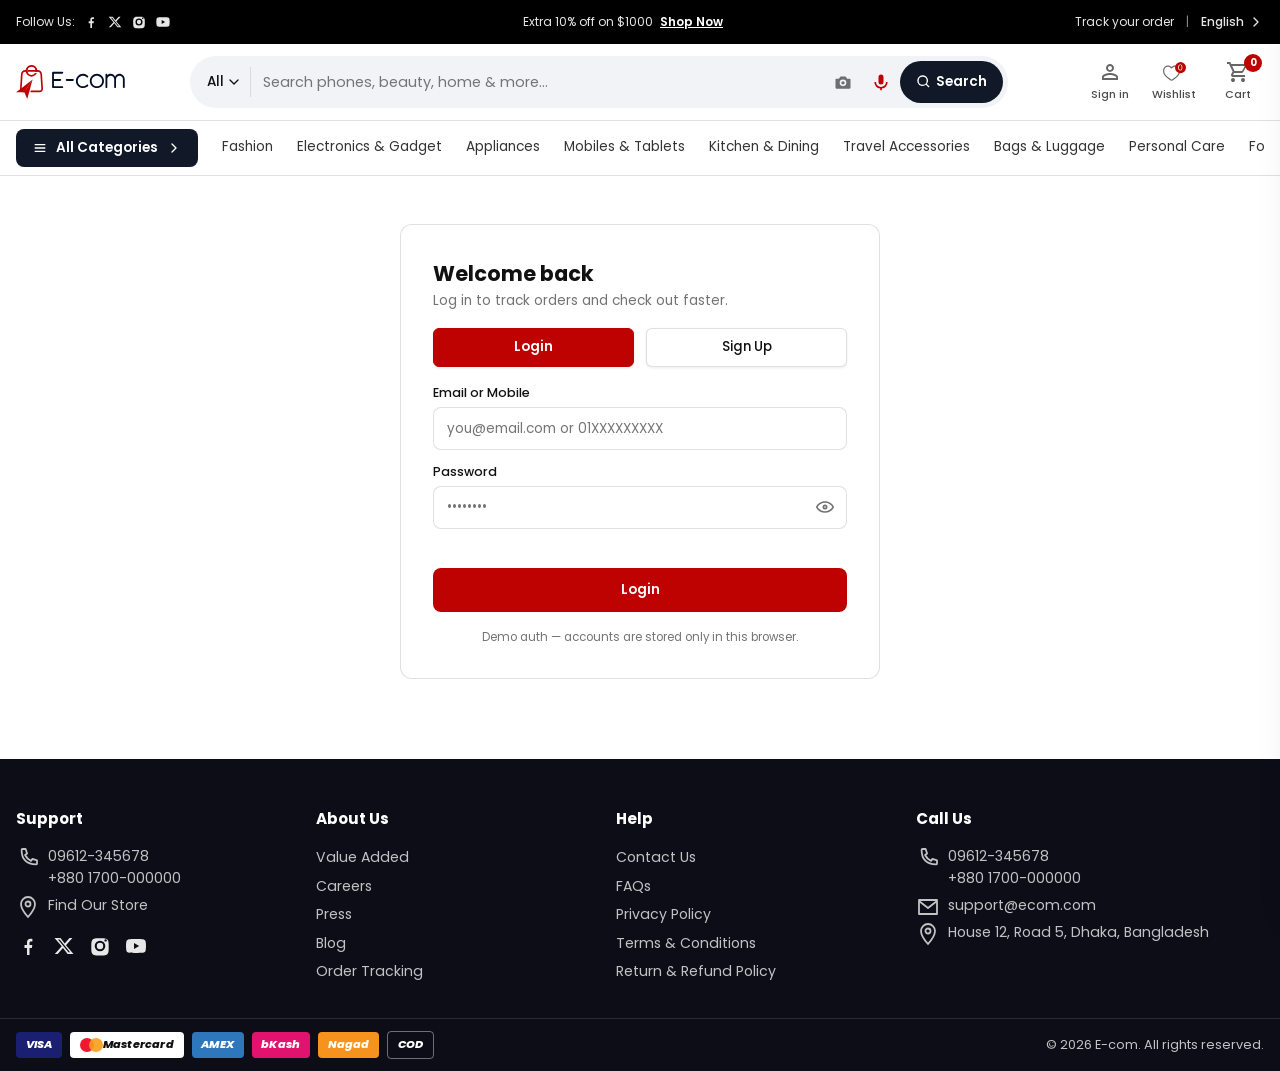
<file: auth.html>
<!DOCTYPE html>
<html lang="en">
<head>
  <meta charset="UTF-8" />
  <meta name="viewport" content="width=device-width, initial-scale=1.0" />
  <title>E-com — Login / Sign Up</title>
  <link rel="preconnect" href="https://fonts.googleapis.com" />
  <link rel="preconnect" href="https://fonts.gstatic.com" crossorigin />
  <link href="https://fonts.googleapis.com/css2?family=Poppins:wght@400;500;600;700;800&display=swap" rel="stylesheet" />
  <link rel="stylesheet" href="styles.css" />
  <script src="store.js"></script>
</head>
<body>

  <!-- ══ Top utility bar ══ -->
  <div class="topbar">
    <div class="container topbar__inner">
      <div class="topbar__social">
        <span>Follow Us:</span>
        <a href="#" aria-label="Facebook" class="icon icon-16"><svg viewBox="0 0 24 24"><path d="M13.5 21v-7h2.4l.4-3h-2.8V9.1c0-.9.3-1.5 1.6-1.5h1.3V4.9c-.3 0-1.1-.1-2-.1-2 0-3.4 1.2-3.4 3.5V11H8.5v3H11v7h2.5z"/></svg></a>
        <a href="#" aria-label="X" class="icon icon-16"><svg viewBox="0 0 24 24"><path d="M17.5 4h2.9l-6.4 7.3L21.5 20h-5.9l-4.6-6-5.3 6H2.8l6.9-7.8L2.5 4h6l4.2 5.5L17.5 4zm-1 14.3h1.6L7.7 5.5H6L16.5 18.3z"/></svg></a>
        <a href="#" aria-label="Instagram" class="icon icon-16"><svg viewBox="0 0 24 24"><path d="M12 8.8A3.2 3.2 0 1 0 12 15.2 3.2 3.2 0 0 0 12 8.8zm0-2.1a5.3 5.3 0 1 1 0 10.6 5.3 5.3 0 0 1 0-10.6zm6.8-.3a1.2 1.2 0 1 1-2.4 0 1.2 1.2 0 0 1 2.4 0zM12 4.2c-2.5 0-2.8 0-3.8.1-1 .1-1.6.2-2.1.4-.6.2-1 .5-1.4.9-.4.4-.7.8-.9 1.4-.2.5-.3 1.1-.4 2.1-.1 1-.1 1.3-.1 3.8s0 2.8.1 3.8c.1 1 .2 1.6.4 2.1.2.6.5 1 .9 1.4.4.4.8.7 1.4.9.5.2 1.1.3 2.1.4 1 .1 1.3.1 3.8.1s2.8 0 3.8-.1c1-.1 1.6-.2 2.1-.4.6-.2 1-.5 1.4-.9.4-.4.7-.8.9-1.4.2-.5.3-1.1.4-2.1.1-1 .1-1.3.1-3.8s0-2.8-.1-3.8c-.1-1-.2-1.6-.4-2.1-.2-.6-.5-1-.9-1.4-.4-.4-.8-.7-1.4-.9-.5-.2-1.1-.3-2.1-.4-1-.1-1.3-.1-3.8-.1z"/></svg></a>
        <a href="#" aria-label="YouTube" class="icon icon-16"><svg viewBox="0 0 24 24"><path d="M21.6 7.2a2.5 2.5 0 0 0-1.8-1.8C18.2 5 12 5 12 5s-6.2 0-7.8.4A2.5 2.5 0 0 0 2.4 7.2 26 26 0 0 0 2 12a26 26 0 0 0 .4 4.8 2.5 2.5 0 0 0 1.8 1.8c1.6.4 7.8.4 7.8.4s6.2 0 7.8-.4a2.5 2.5 0 0 0 1.8-1.8A26 26 0 0 0 22 12a26 26 0 0 0-.4-4.8zM10 15V9l5.2 3L10 15z"/></svg></a>
      </div>
      <p class="topbar__promo">Extra 10% off on $1000 <a href="#">Shop Now</a></p>
      <div class="topbar__links">
        <a href="#">Track your order</a>
        <span class="divider">|</span>
        <button class="lang">English <span class="icon icon-16"><svg viewBox="0 0 24 24"><path d="M9 6l6 6-6 6" fill="none" stroke="currentColor" stroke-width="2" stroke-linecap="round" stroke-linejoin="round"/></svg></span></button>
      </div>
    </div>
  </div>

  <!-- ══ Main header ══ -->
  <header class="header">
    <div class="container header__inner">
      <a class="logo" href="index.html">
        <img src="Assets/Icon/E com Logo.svg" alt="E-com logo" width="163" height="50" />
      </a>
      <div class="header__actions">
        <div class="searchwrap">
          <form class="search" role="search" id="searchForm">
            <div class="search__cat">
              <button type="button" id="searchCatBtn" aria-expanded="false" aria-haspopup="listbox">
                <span id="searchCatLabel">All</span>
                <span class="icon icon-16"><svg viewBox="0 0 24 24"><path d="M6 9l6 6 6-6" fill="none" stroke="currentColor" stroke-width="2" stroke-linecap="round" stroke-linejoin="round"/></svg></span>
              </button>
              <ul class="search__menu" id="searchCatMenu" role="listbox" hidden>
                <li><button type="button" class="active" data-value="all" role="option">All</button></li>
                <li><button type="button" data-value="mobiles" role="option">Mobiles &amp; Tab</button></li>
                <li><button type="button" data-value="electronics" role="option">Electronics</button></li>
                <li><button type="button" data-value="womens" role="option">Women's Fashion</button></li>
                <li><button type="button" data-value="mens" role="option">Men's Fashion</button></li>
                <li><button type="button" data-value="beauty" role="option">Beauty</button></li>
                <li><button type="button" data-value="home" role="option">Home &amp; Living</button></li>
                <li><button type="button" data-value="appliances" role="option">Appliances</button></li>
                <li><button type="button" data-value="baby" role="option">Baby &amp; Kids</button></li>
                <li><button type="button" data-value="sports" role="option">Sports</button></li>
              </ul>
            </div>
            <input type="search" id="searchInput" placeholder="Search phones, beauty, home & more…" aria-label="Search products" autocomplete="off" />
            <button type="button" class="search__tool" id="imgSearchBtn" aria-label="Search by image" title="Search by image">
              <svg viewBox="0 0 24 24"><path d="M4 8h3l2-2.5h6L17 8h3a1 1 0 0 1 1 1v10a1 1 0 0 1-1 1H4a1 1 0 0 1-1-1V9a1 1 0 0 1 1-1zm8 9a4 4 0 1 0 0-8 4 4 0 0 0 0 8zm0-2a2 2 0 1 1 0-4 2 2 0 0 1 0 4z"/></svg>
            </button>
            <button type="button" class="search__tool search__mic" id="voiceBtn" aria-label="Voice search" title="Voice search"><svg viewBox="0 0 24 24"><path d="M12 15a3 3 0 0 0 3-3V6a3 3 0 1 0-6 0v6a3 3 0 0 0 3 3zm6-3a6 6 0 0 1-12 0H4a8 8 0 0 0 7 7.94V22h2v-2.06A8 8 0 0 0 20 12h-2z"/></svg></button>
              <button type="submit" class="search__go" aria-label="Search" title="Search">
              <svg viewBox="0 0 24 24"><path d="M10 2a8 8 0 1 0 4.9 14.3l4 4 1.4-1.4-4-4A8 8 0 0 0 10 2zm0 2a6 6 0 1 1 0 12 6 6 0 0 1 0-12z"/></svg>
              <span>Search</span>
            </button>
          </form>
          <input type="file" id="imgSearchInput" accept="image/*" hidden />
<div class="img-panel" id="imgPanel" hidden>
            <img id="imgPreview" alt="Uploaded search image" />
            <p>Image added — showing visually similar picks below.</p>
          </div>
        </div>
        <a href="auth.html" class="h-icon" aria-label="Sign in"><img src="Assets/Icon/User Profile.svg" alt="" width="24" height="24" /><span>Sign in</span></a>
        <a href="#" class="h-icon" aria-label="Wishlist"><img src="Assets/Icon/Fav.svg" alt="" width="24" height="24" /><span>Wishlist</span></a>
        <a href="#" class="h-icon" aria-label="Cart"><img src="Assets/Icon/Cart.svg" alt="" width="24" height="24" /><span>Cart</span></a>
      </div>
    </div>
    <!-- ══ Category strip below header ══ -->
    <div class="catstrip">
      <div class="container catstrip__inner">
        <button class="catstrip__all" id="allCatsBtn" aria-expanded="false"><span class="icon icon-16"><svg viewBox="0 0 24 24"><path d="M4 6h16v2H4zm0 5h16v2H4zm0 5h16v2H4z"/></svg></span> All Categories <span class="icon icon-16 catstrip__chev"><svg viewBox="0 0 24 24"><path d="M9 6l6 6-6 6" fill="none" stroke="currentColor" stroke-width="2" stroke-linecap="round" stroke-linejoin="round"/></svg></span></button>
        <nav class="catstrip__nav" aria-label="Categories">
          <a href="category.html">Fashion</a>
          <a href="category.html">Electronics &amp; Gadget</a>
          <a href="category.html">Appliances</a>
          <a href="category.html">Mobiles &amp; Tablets</a>
          <a href="category.html">Kitchen &amp; Dining</a>
          <a href="category.html">Travel Accessories</a>
          <a href="category.html">Bags &amp; Luggage</a>
          <a href="category.html">Personal Care</a>
          <a href="category.html">Food &amp; Grocery</a>
        </nav>
      </div>
      <!-- ══ Mega menu (opens on All Categories click) ══ -->
      <div class="megamenu" id="megaMenu" hidden>
        <div class="container megamenu__inner">
          <ul class="megamenu__side" id="megaSide"></ul>
          <div class="megamenu__main">
            <div class="megamenu__head">
              <h3 id="megaTitle">Fashion</h3>
              <a href="#">View all <span class="icon icon-16"><svg viewBox="0 0 24 24"><path d="M5 12h14m-6-6l6 6-6 6" fill="none" stroke="currentColor" stroke-width="2" stroke-linecap="round" stroke-linejoin="round"/></svg></span></a>
            </div>
            <div class="megamenu__subs" id="megaSubs"></div>
          </div>
          <aside class="megamenu__explore">
            <p class="explore__kicker">Explore</p>
            <h4 id="exploreTitle">Fashion</h4>
            <p id="exploreText">Browse the top picks in fashion from verified sellers.</p>
            <a class="btn btn--primary btn--sm" href="#">Shop now <span class="icon icon-16"><svg viewBox="0 0 24 24"><path d="M5 12h14m-6-6l6 6-6 6" fill="none" stroke="currentColor" stroke-width="2" stroke-linecap="round" stroke-linejoin="round"/></svg></span></a>
            <p class="explore__note"><span class="icon icon-16"><svg viewBox="0 0 24 24"><path d="M3 7h11v8H3zM14 10h4l3 3v2h-7zM6 19a1.8 1.8 0 1 0 0-3.6A1.8 1.8 0 0 0 6 19zm11 0a1.8 1.8 0 1 0 0-3.6 1.8 1.8 0 0 0 0 3.6z" fill="none" stroke="currentColor" stroke-width="1.8"/></svg></span> 100% Cash on Delivery</p>
            <p class="explore__note"><span class="icon icon-16"><svg viewBox="0 0 24 24"><path d="M3 7h11v8H3zM14 10h4l3 3v2h-7zM6 19a1.8 1.8 0 1 0 0-3.6A1.8 1.8 0 0 0 6 19zm11 0a1.8 1.8 0 1 0 0-3.6 1.8 1.8 0 0 0 0 3.6z" fill="none" stroke="currentColor" stroke-width="1.8"/></svg></span> Fast home delivery</p>
          </aside>
        </div>
      </div>
    </div>
  </header>

  <main>
    <div class="container authwrap">
      <div class="authcard">
        <div><h1 id="authTitle">Welcome back</h1><p class="sub">Log in to track orders and check out faster.</p></div>
        <div class="tabs" role="tablist">
          <button role="tab" class="active" id="tabLogin" aria-selected="true">Login</button>
          <button role="tab" id="tabSignup" aria-selected="false">Sign Up</button>
        </div>
        <form id="loginForm">
          <label class="field">Email or Mobile<input id="li-id" placeholder="you@email.com or 01XXXXXXXXX" autocomplete="username" /></label>
          <label class="field">Password<span class="pw-wrap"><input id="li-pass" type="password" placeholder="••••••••" autocomplete="current-password" /><button type="button" class="pw-eye" data-eye="li-pass" aria-label="Show password" aria-pressed="false"><svg class="eye-on" viewBox="0 0 24 24"><path d="M12 5c5 0 9.3 3 11 7-1.7 4-6 7-11 7S2.7 16 1 12c1.7-4 6-7 11-7zm0 2C8.2 7 4.8 9.2 3.2 12 4.8 14.8 8.2 17 12 17s7.2-2.2 8.8-5C19.2 9.2 15.8 7 12 7zm0 2a3 3 0 1 1 0 6 3 3 0 0 1 0-6zm0 2a1 1 0 1 0 0 2 1 1 0 0 0 0-2z"/></svg><svg class="eye-off" viewBox="0 0 24 24"><path d="M3 4.3 2 5.7l3.2 3.2A9.9 9.9 0 0 0 1 12c1.7 4 6 7 11 7 1.5 0 3-.3 4.3-.8l3 3 1.4-1.4L3 4.3zM12 17c-3.8 0-7.2-2.2-8.8-5 .6-1 1.6-2.1 2.8-3l2.3 2.3A2.9 2.9 0 0 0 12 14c.4 0 .9-.1 1.2-.2l2 2c-.7.1-1.4.2-2.2.2zm7.2-1.5c.5-.8.9-1.6 1.1-2.5-.6-1-1.6-2.1-2.8-3l1.5 1.5c.7.6 1.4 1.3 2 2zM12 7c.7 0 1.5.1 2.1.2l-2.5 2.5A3 3 0 0 0 9 12c0 .3 0 .5.1.8L6.6 10.3C7.9 8.3 9.8 7 12 7zm0 2c-1.7 0-3 1.3-3 3 0 .3 0 .5.1.8l1-1c0-.1 0-.1 0-.2a1 1 0 0 1 2 .4l1.5-1.5c-.4-.9-1.4-1.5-2.6-1.5z"/></svg></button></span></label>
          <p class="autherr" id="li-err"></p>
          <button class="btn btn--primary" type="submit">Login</button>
        </form>
        <form id="signupForm" hidden>
          <label class="field">Full name<input id="su-name" placeholder="e.g. Arif Rahman" autocomplete="name" /></label>
          <label class="field">Email<input id="su-email" type="email" placeholder="you@email.com" autocomplete="email" /></label>
          <label class="field">Mobile<input id="su-mobile" inputmode="numeric" placeholder="01XXXXXXXXX" autocomplete="tel" /></label>
          <label class="field">Password<span class="pw-wrap"><input id="su-pass" type="password" placeholder="Min. 6 characters" autocomplete="new-password" /><button type="button" class="pw-eye" data-eye="su-pass" aria-label="Show password" aria-pressed="false"><svg class="eye-on" viewBox="0 0 24 24"><path d="M12 5c5 0 9.3 3 11 7-1.7 4-6 7-11 7S2.7 16 1 12c1.7-4 6-7 11-7zm0 2C8.2 7 4.8 9.2 3.2 12 4.8 14.8 8.2 17 12 17s7.2-2.2 8.8-5C19.2 9.2 15.8 7 12 7zm0 2a3 3 0 1 1 0 6 3 3 0 0 1 0-6zm0 2a1 1 0 1 0 0 2 1 1 0 0 0 0-2z"/></svg><svg class="eye-off" viewBox="0 0 24 24"><path d="M3 4.3 2 5.7l3.2 3.2A9.9 9.9 0 0 0 1 12c1.7 4 6 7 11 7 1.5 0 3-.3 4.3-.8l3 3 1.4-1.4L3 4.3zM12 17c-3.8 0-7.2-2.2-8.8-5 .6-1 1.6-2.1 2.8-3l2.3 2.3A2.9 2.9 0 0 0 12 14c.4 0 .9-.1 1.2-.2l2 2c-.7.1-1.4.2-2.2.2zm7.2-1.5c.5-.8.9-1.6 1.1-2.5-.6-1-1.6-2.1-2.8-3l1.5 1.5c.7.6 1.4 1.3 2 2zM12 7c.7 0 1.5.1 2.1.2l-2.5 2.5A3 3 0 0 0 9 12c0 .3 0 .5.1.8L6.6 10.3C7.9 8.3 9.8 7 12 7zm0 2c-1.7 0-3 1.3-3 3 0 .3 0 .5.1.8l1-1c0-.1 0-.1 0-.2a1 1 0 0 1 2 .4l1.5-1.5c-.4-.9-1.4-1.5-2.6-1.5z"/></svg></button></span></label>
          <p class="autherr" id="su-err"></p>
          <button class="btn btn--primary" type="submit">Create Account</button>
        </form>
        <p class="authnote">Demo auth — accounts are stored only in this browser.</p>
      </div>
    </div>
    <script>
    (function(){
      if (window.ECOM_user.current()) { location.href = "profile.html"; return; }
      const tl = document.getElementById("tabLogin"), ts = document.getElementById("tabSignup");
      const lf = document.getElementById("loginForm"), sf = document.getElementById("signupForm");
      const title = document.getElementById("authTitle");
      const show = (login) => {
        tl.classList.toggle("active", login); ts.classList.toggle("active", !login);
        lf.hidden = !login; sf.hidden = login;
        title.textContent = login ? "Welcome back" : "Create your account";
      };
      tl.addEventListener("click", () => show(true));
      ts.addEventListener("click", () => show(false));
      lf.addEventListener("submit", (e) => {
        e.preventDefault();
        const r = window.ECOM_user.login(document.getElementById("li-id").value.trim(), document.getElementById("li-pass").value);
        document.getElementById("li-err").textContent = r.err || "";
        if (r.ok) location.href = "profile.html";
      });
      sf.addEventListener("submit", (e) => {
        e.preventDefault();
        const name = document.getElementById("su-name").value.trim();
        const email = document.getElementById("su-email").value.trim();
        const mobile = document.getElementById("su-mobile").value.trim();
        const pass = document.getElementById("su-pass").value;
        let err = "";
        if (name.length < 2) err = "Please enter your name.";
        else if (!/^[^@\s]+@[^@\s]+\.[^@\s]+$/.test(email)) err = "Please enter a valid email.";
        else if (mobile && !/^01\d{9}$/.test(mobile)) err = "Mobile must be 11 digits starting with 01.";
        else if (pass.length < 6) err = "Password must be at least 6 characters.";
        document.getElementById("su-err").textContent = err;
        if (err) return;
        const r = window.ECOM_user.signup({ name, email, mobile, pass, address: "", city: "Dhaka" });
        document.getElementById("su-err").textContent = r.err || "";
        if (r.ok) location.href = "profile.html";
      });
    })();
    </script>
  </main>


  <!-- ══ Footer ══ -->
  <footer class="footer">
    <div class="container footer__grid">
      <div class="f-col">
        <h4>Support</h4>
        <a class="f-contact" href="tel:+8801700000000"><span class="icon icon-24"><svg viewBox="0 0 24 24"><path d="M6.6 3h3l1.5 4.5-2 1.5a12 12 0 0 0 5.9 5.9l1.5-2L21 14.4v3c0 .6-.4 1-1 1C10.6 18.4 5.6 13.4 5.6 4c0-.6.4-1 1-1z" fill="none" stroke="currentColor" stroke-width="1.8" stroke-linejoin="round"/></svg></span><span>09612-345678<br />+880 1700-000000</span></a>
        <a class="f-contact" href="#"><span class="icon icon-24"><svg viewBox="0 0 24 24"><path d="M12 2a7 7 0 0 0-7 7c0 5.2 7 13 7 13s7-7.8 7-13a7 7 0 0 0-7-7zm0 9.5A2.5 2.5 0 1 1 12 6.5a2.5 2.5 0 0 1 0 5z" fill="none" stroke="currentColor" stroke-width="1.8"/></svg></span><span>Find Our Store</span></a>
        <div class="f-social">
          <a href="#" aria-label="Facebook" class="icon icon-24"><svg viewBox="0 0 24 24"><path d="M13.5 21v-7h2.4l.4-3h-2.8V9.1c0-.9.3-1.5 1.6-1.5h1.3V4.9c-.3 0-1.1-.1-2-.1-2 0-3.4 1.2-3.4 3.5V11H8.5v3H11v7h2.5z"/></svg></a>
          <a href="#" aria-label="X" class="icon icon-24"><svg viewBox="0 0 24 24"><path d="M17.5 4h2.9l-6.4 7.3L21.5 20h-5.9l-4.6-6-5.3 6H2.8l6.9-7.8L2.5 4h6l4.2 5.5L17.5 4zm-1 14.3h1.6L7.7 5.5H6L16.5 18.3z"/></svg></a>
          <a href="#" aria-label="Instagram" class="icon icon-24"><svg viewBox="0 0 24 24"><path d="M12 8.8A3.2 3.2 0 1 0 12 15.2 3.2 3.2 0 0 0 12 8.8zm0-2.1a5.3 5.3 0 1 1 0 10.6 5.3 5.3 0 0 1 0-10.6zm6.8-.3a1.2 1.2 0 1 1-2.4 0 1.2 1.2 0 0 1 2.4 0zM12 4.2c-2.5 0-2.8 0-3.8.1-1 .1-1.6.2-2.1.4-.6.2-1 .5-1.4.9-.4.4-.7.8-.9 1.4-.2.5-.3 1.1-.4 2.1-.1 1-.1 1.3-.1 3.8s0 2.8.1 3.8c.1 1 .2 1.6.4 2.1.2.6.5 1 .9 1.4.4.4.8.7 1.4.9.5.2 1.1.3 2.1.4 1 .1 1.3.1 3.8.1s2.8 0 3.8-.1c1-.1 1.6-.2 2.1-.4.6-.2 1-.5 1.4-.9.4-.4.7-.8.9-1.4.2-.5.3-1.1.4-2.1.1-1 .1-1.3.1-3.8s0-2.8-.1-3.8c-.1-1-.2-1.6-.4-2.1-.2-.6-.5-1-.9-1.4-.4-.4-.8-.7-1.4-.9-.5-.2-1.1-.3-2.1-.4-1-.1-1.3-.1-3.8-.1z"/></svg></a>
          <a href="#" aria-label="YouTube" class="icon icon-24"><svg viewBox="0 0 24 24"><path d="M21.6 7.2a2.5 2.5 0 0 0-1.8-1.8C18.2 5 12 5 12 5s-6.2 0-7.8.4A2.5 2.5 0 0 0 2.4 7.2 26 26 0 0 0 2 12a26 26 0 0 0 .4 4.8 2.5 2.5 0 0 0 1.8 1.8c1.6.4 7.8.4 7.8.4s6.2 0 7.8-.4a2.5 2.5 0 0 0 1.8-1.8A26 26 0 0 0 22 12a26 26 0 0 0-.4-4.8zM10 15V9l5.2 3L10 15z"/></svg></a>
        </div>
      </div>
      <div class="f-col">
        <h4>About Us</h4>
        <a href="#">Value Added</a>
        <a href="#">Careers</a>
        <a href="#">Press</a>
        <a href="#">Blog</a>
        <a href="#">Order Tracking</a>
      </div>
      <div class="f-col">
        <h4>Help</h4>
        <a href="#">Contact Us</a>
        <a href="#">FAQs</a>
        <a href="#">Privacy Policy</a>
        <a href="#">Terms &amp; Conditions</a>
        <a href="#">Return &amp; Refund Policy</a>
      </div>
      <div class="f-col">
        <h4>Call Us</h4>
        <a class="f-contact" href="tel:+8801700000000"><span class="icon icon-24"><svg viewBox="0 0 24 24"><path d="M6.6 3h3l1.5 4.5-2 1.5a12 12 0 0 0 5.9 5.9l1.5-2L21 14.4v3c0 .6-.4 1-1 1C10.6 18.4 5.6 13.4 5.6 4c0-.6.4-1 1-1z" fill="none" stroke="currentColor" stroke-width="1.8" stroke-linejoin="round"/></svg></span><span>09612-345678<br />+880 1700-000000</span></a>
        <a class="f-contact" href="mailto:support@ecom.com"><span class="icon icon-24"><svg viewBox="0 0 24 24"><path d="M3 5h18v14H3zM3 6l9 7 9-7" fill="none" stroke="currentColor" stroke-width="1.8" stroke-linejoin="round"/></svg></span><span>support@ecom.com</span></a>
        <p class="f-contact"><span class="icon icon-24"><svg viewBox="0 0 24 24"><path d="M12 2a7 7 0 0 0-7 7c0 5.2 7 13 7 13s7-7.8 7-13a7 7 0 0 0-7-7zm0 9.5A2.5 2.5 0 1 1 12 6.5a2.5 2.5 0 0 1 0 5z" fill="none" stroke="currentColor" stroke-width="1.8"/></svg></span><span>House 12, Road 5, Dhaka, Bangladesh</span></p>
      </div>
    </div>
    <div class="footer__bar">
      <div class="container footer__bar-inner">
        <div class="pay" aria-label="Accepted payments">
          <span class="pay__visa">VISA</span>
          <span class="pay__mc"><i></i><i></i>Mastercard</span>
          <span class="pay__amex">AMEX</span>
          <span class="pay__bkash">bKash</span>
          <span class="pay__nagad">Nagad</span>
          <span class="pay__cod">COD</span>
        </div>
        <p>© 2026 E-com. All rights reserved.</p>
      </div>
    </div>
  </footer>

  <script src="script.js"></script>
</body>
</html>
</file>
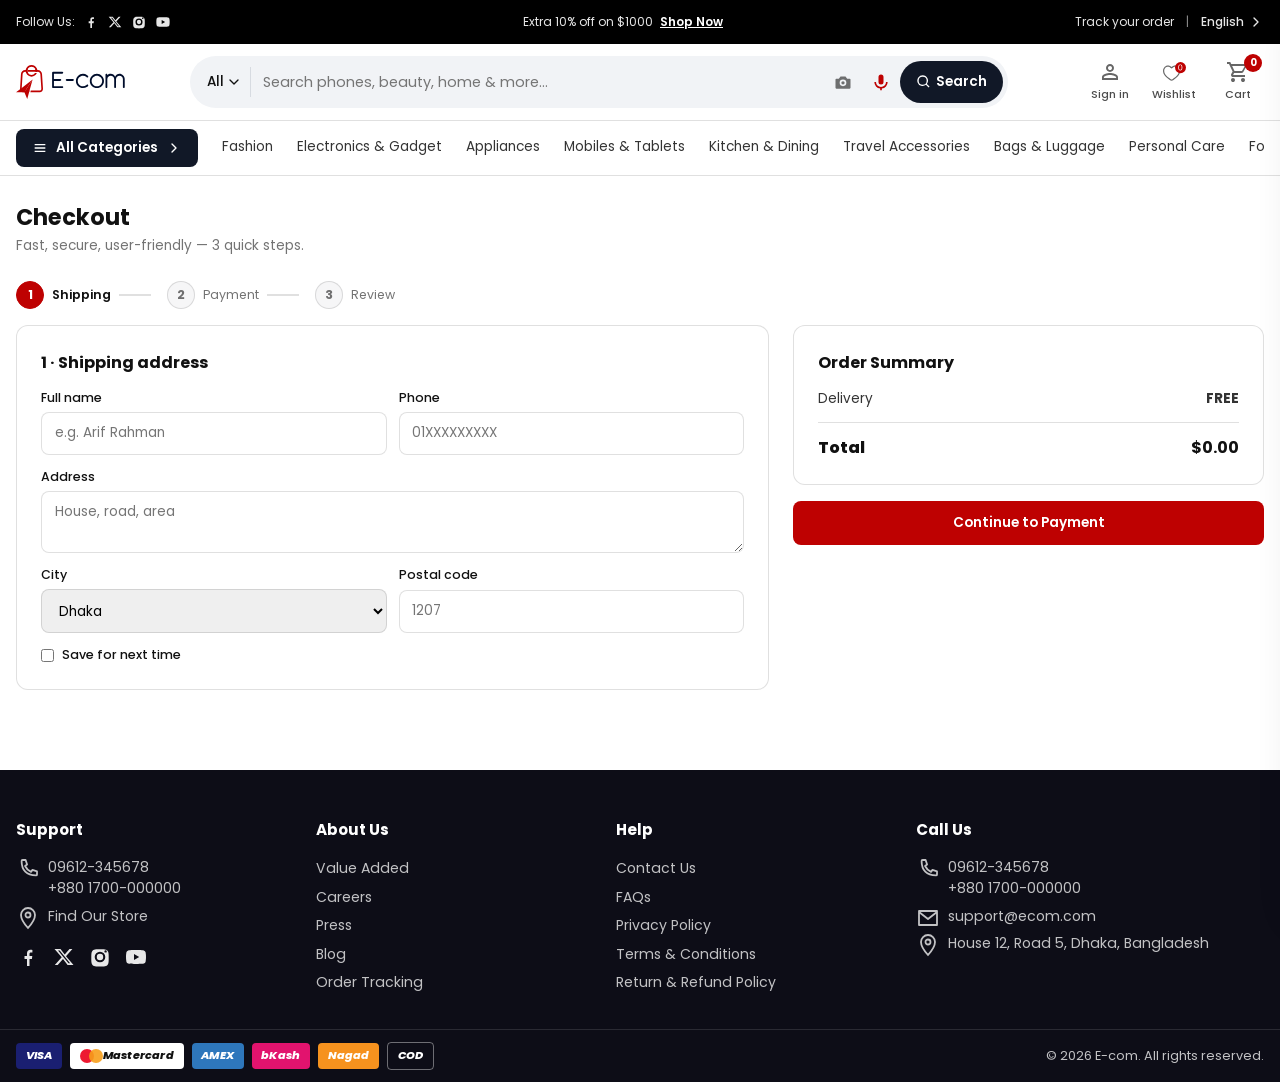
<file: checkout.html>
<!DOCTYPE html>
<html lang="en">
<head>
  <meta charset="UTF-8" />
  <meta name="viewport" content="width=device-width, initial-scale=1.0" />
  <title>E-com — Checkout</title>
  <link rel="preconnect" href="https://fonts.googleapis.com" />
  <link rel="preconnect" href="https://fonts.gstatic.com" crossorigin />
  <link href="https://fonts.googleapis.com/css2?family=Poppins:wght@400;500;600;700;800&display=swap" rel="stylesheet" />
  <link rel="stylesheet" href="styles.css" />
  <script src="store.js"></script>
</head>
<body>

  <!-- ══ Top utility bar ══ -->
  <div class="topbar">
    <div class="container topbar__inner">
      <div class="topbar__social">
        <span>Follow Us:</span>
        <a href="#" aria-label="Facebook" class="icon icon-16"><svg viewBox="0 0 24 24"><path d="M13.5 21v-7h2.4l.4-3h-2.8V9.1c0-.9.3-1.5 1.6-1.5h1.3V4.9c-.3 0-1.1-.1-2-.1-2 0-3.4 1.2-3.4 3.5V11H8.5v3H11v7h2.5z"/></svg></a>
        <a href="#" aria-label="X" class="icon icon-16"><svg viewBox="0 0 24 24"><path d="M17.5 4h2.9l-6.4 7.3L21.5 20h-5.9l-4.6-6-5.3 6H2.8l6.9-7.8L2.5 4h6l4.2 5.5L17.5 4zm-1 14.3h1.6L7.7 5.5H6L16.5 18.3z"/></svg></a>
        <a href="#" aria-label="Instagram" class="icon icon-16"><svg viewBox="0 0 24 24"><path d="M12 8.8A3.2 3.2 0 1 0 12 15.2 3.2 3.2 0 0 0 12 8.8zm0-2.1a5.3 5.3 0 1 1 0 10.6 5.3 5.3 0 0 1 0-10.6zm6.8-.3a1.2 1.2 0 1 1-2.4 0 1.2 1.2 0 0 1 2.4 0zM12 4.2c-2.5 0-2.8 0-3.8.1-1 .1-1.6.2-2.1.4-.6.2-1 .5-1.4.9-.4.4-.7.8-.9 1.4-.2.5-.3 1.1-.4 2.1-.1 1-.1 1.3-.1 3.8s0 2.8.1 3.8c.1 1 .2 1.6.4 2.1.2.6.5 1 .9 1.4.4.4.8.7 1.4.9.5.2 1.1.3 2.1.4 1 .1 1.3.1 3.8.1s2.8 0 3.8-.1c1-.1 1.6-.2 2.1-.4.6-.2 1-.5 1.4-.9.4-.4.7-.8.9-1.4.2-.5.3-1.1.4-2.1.1-1 .1-1.3.1-3.8s0-2.8-.1-3.8c-.1-1-.2-1.6-.4-2.1-.2-.6-.5-1-.9-1.4-.4-.4-.8-.7-1.4-.9-.5-.2-1.1-.3-2.1-.4-1-.1-1.3-.1-3.8-.1z"/></svg></a>
        <a href="#" aria-label="YouTube" class="icon icon-16"><svg viewBox="0 0 24 24"><path d="M21.6 7.2a2.5 2.5 0 0 0-1.8-1.8C18.2 5 12 5 12 5s-6.2 0-7.8.4A2.5 2.5 0 0 0 2.4 7.2 26 26 0 0 0 2 12a26 26 0 0 0 .4 4.8 2.5 2.5 0 0 0 1.8 1.8c1.6.4 7.8.4 7.8.4s6.2 0 7.8-.4a2.5 2.5 0 0 0 1.8-1.8A26 26 0 0 0 22 12a26 26 0 0 0-.4-4.8zM10 15V9l5.2 3L10 15z"/></svg></a>
      </div>
      <p class="topbar__promo">Extra 10% off on $1000 <a href="#">Shop Now</a></p>
      <div class="topbar__links">
        <a href="#">Track your order</a>
        <span class="divider">|</span>
        <button class="lang">English <span class="icon icon-16"><svg viewBox="0 0 24 24"><path d="M9 6l6 6-6 6" fill="none" stroke="currentColor" stroke-width="2" stroke-linecap="round" stroke-linejoin="round"/></svg></span></button>
      </div>
    </div>
  </div>

  <!-- ══ Main header ══ -->
  <header class="header">
    <div class="container header__inner">
      <a class="logo" href="index.html">
        <img src="Assets/Icon/E com Logo.svg" alt="E-com logo" width="163" height="50" />
      </a>
      <div class="header__actions">
        <div class="searchwrap">
          <form class="search" role="search" id="searchForm">
            <div class="search__cat">
              <button type="button" id="searchCatBtn" aria-expanded="false" aria-haspopup="listbox">
                <span id="searchCatLabel">All</span>
                <span class="icon icon-16"><svg viewBox="0 0 24 24"><path d="M6 9l6 6 6-6" fill="none" stroke="currentColor" stroke-width="2" stroke-linecap="round" stroke-linejoin="round"/></svg></span>
              </button>
              <ul class="search__menu" id="searchCatMenu" role="listbox" hidden>
                <li><button type="button" class="active" data-value="all" role="option">All</button></li>
                <li><button type="button" data-value="mobiles" role="option">Mobiles &amp; Tab</button></li>
                <li><button type="button" data-value="electronics" role="option">Electronics</button></li>
                <li><button type="button" data-value="womens" role="option">Women's Fashion</button></li>
                <li><button type="button" data-value="mens" role="option">Men's Fashion</button></li>
                <li><button type="button" data-value="beauty" role="option">Beauty</button></li>
                <li><button type="button" data-value="home" role="option">Home &amp; Living</button></li>
                <li><button type="button" data-value="appliances" role="option">Appliances</button></li>
                <li><button type="button" data-value="baby" role="option">Baby &amp; Kids</button></li>
                <li><button type="button" data-value="sports" role="option">Sports</button></li>
              </ul>
            </div>
            <input type="search" id="searchInput" placeholder="Search phones, beauty, home & more…" aria-label="Search products" autocomplete="off" />
            <button type="button" class="search__tool" id="imgSearchBtn" aria-label="Search by image" title="Search by image">
              <svg viewBox="0 0 24 24"><path d="M4 8h3l2-2.5h6L17 8h3a1 1 0 0 1 1 1v10a1 1 0 0 1-1 1H4a1 1 0 0 1-1-1V9a1 1 0 0 1 1-1zm8 9a4 4 0 1 0 0-8 4 4 0 0 0 0 8zm0-2a2 2 0 1 1 0-4 2 2 0 0 1 0 4z"/></svg>
            </button>
            <button type="button" class="search__tool search__mic" id="voiceBtn" aria-label="Voice search" title="Voice search"><svg viewBox="0 0 24 24"><path d="M12 15a3 3 0 0 0 3-3V6a3 3 0 1 0-6 0v6a3 3 0 0 0 3 3zm6-3a6 6 0 0 1-12 0H4a8 8 0 0 0 7 7.94V22h2v-2.06A8 8 0 0 0 20 12h-2z"/></svg></button>
              <button type="submit" class="search__go" aria-label="Search" title="Search">
              <svg viewBox="0 0 24 24"><path d="M10 2a8 8 0 1 0 4.9 14.3l4 4 1.4-1.4-4-4A8 8 0 0 0 10 2zm0 2a6 6 0 1 1 0 12 6 6 0 0 1 0-12z"/></svg>
              <span>Search</span>
            </button>
          </form>
          <input type="file" id="imgSearchInput" accept="image/*" hidden />
<div class="img-panel" id="imgPanel" hidden>
            <img id="imgPreview" alt="Uploaded search image" />
            <p>Image added — showing visually similar picks below.</p>
          </div>
        </div>
        <a href="auth.html" class="h-icon" aria-label="Sign in"><img src="Assets/Icon/User Profile.svg" alt="" width="24" height="24" /><span>Sign in</span></a>
        <a href="#" class="h-icon" aria-label="Wishlist"><img src="Assets/Icon/Fav.svg" alt="" width="24" height="24" /><span>Wishlist</span></a>
        <a href="#" class="h-icon" aria-label="Cart"><img src="Assets/Icon/Cart.svg" alt="" width="24" height="24" /><span>Cart</span></a>
      </div>
    </div>
    <!-- ══ Category strip below header ══ -->
    <div class="catstrip">
      <div class="container catstrip__inner">
        <button class="catstrip__all" id="allCatsBtn" aria-expanded="false"><span class="icon icon-16"><svg viewBox="0 0 24 24"><path d="M4 6h16v2H4zm0 5h16v2H4zm0 5h16v2H4z"/></svg></span> All Categories <span class="icon icon-16 catstrip__chev"><svg viewBox="0 0 24 24"><path d="M9 6l6 6-6 6" fill="none" stroke="currentColor" stroke-width="2" stroke-linecap="round" stroke-linejoin="round"/></svg></span></button>
        <nav class="catstrip__nav" aria-label="Categories">
          <a href="category.html">Fashion</a>
          <a href="category.html">Electronics &amp; Gadget</a>
          <a href="category.html">Appliances</a>
          <a href="category.html">Mobiles &amp; Tablets</a>
          <a href="category.html">Kitchen &amp; Dining</a>
          <a href="category.html">Travel Accessories</a>
          <a href="category.html">Bags &amp; Luggage</a>
          <a href="category.html">Personal Care</a>
          <a href="category.html">Food &amp; Grocery</a>
        </nav>
      </div>
      <!-- ══ Mega menu (opens on All Categories click) ══ -->
      <div class="megamenu" id="megaMenu" hidden>
        <div class="container megamenu__inner">
          <ul class="megamenu__side" id="megaSide"></ul>
          <div class="megamenu__main">
            <div class="megamenu__head">
              <h3 id="megaTitle">Fashion</h3>
              <a href="#">View all <span class="icon icon-16"><svg viewBox="0 0 24 24"><path d="M5 12h14m-6-6l6 6-6 6" fill="none" stroke="currentColor" stroke-width="2" stroke-linecap="round" stroke-linejoin="round"/></svg></span></a>
            </div>
            <div class="megamenu__subs" id="megaSubs"></div>
          </div>
          <aside class="megamenu__explore">
            <p class="explore__kicker">Explore</p>
            <h4 id="exploreTitle">Fashion</h4>
            <p id="exploreText">Browse the top picks in fashion from verified sellers.</p>
            <a class="btn btn--primary btn--sm" href="#">Shop now <span class="icon icon-16"><svg viewBox="0 0 24 24"><path d="M5 12h14m-6-6l6 6-6 6" fill="none" stroke="currentColor" stroke-width="2" stroke-linecap="round" stroke-linejoin="round"/></svg></span></a>
            <p class="explore__note"><span class="icon icon-16"><svg viewBox="0 0 24 24"><path d="M3 7h11v8H3zM14 10h4l3 3v2h-7zM6 19a1.8 1.8 0 1 0 0-3.6A1.8 1.8 0 0 0 6 19zm11 0a1.8 1.8 0 1 0 0-3.6 1.8 1.8 0 0 0 0 3.6z" fill="none" stroke="currentColor" stroke-width="1.8"/></svg></span> 100% Cash on Delivery</p>
            <p class="explore__note"><span class="icon icon-16"><svg viewBox="0 0 24 24"><path d="M3 7h11v8H3zM14 10h4l3 3v2h-7zM6 19a1.8 1.8 0 1 0 0-3.6A1.8 1.8 0 0 0 6 19zm11 0a1.8 1.8 0 1 0 0-3.6 1.8 1.8 0 0 0 0 3.6z" fill="none" stroke="currentColor" stroke-width="1.8"/></svg></span> Fast home delivery</p>
          </aside>
        </div>
      </div>
    </div>
  </header>

  <main>
    <div class="container">
      <div class="pagehead"><h1>Checkout</h1><p>Fast, secure, user-friendly — 3 quick steps.</p></div>
      <ol class="steps" id="coSteps">
        <li class="now" data-s="1"><i>1</i> Shipping</li>
        <li data-s="2"><i>2</i> Payment</li>
        <li data-s="3"><i>3</i> Review</li>
      </ol>
      <div id="coBody"></div>
    </div>
    <script>
    (function(){
      const money = window.ECOM_money;
      let step = 1;
      const data = JSON.parse(localStorage.getItem("ecom_co")||"{}");
      const save = ()=>localStorage.setItem("ecom_co", JSON.stringify(data));
      const ship = (data.shipping||{}), pay = (data.payment||{method:"cod"});
      const lineHTML = lines => lines.map(l=>'<div class="co-line"><img src="'+l.p.img+'" alt="'+l.p.name+'" /><div><strong>'+l.p.name+'</strong><small>'+l.p.brand+' \u00B7 Qty '+l.qty+'</small></div><em>'+money(l.p.price*l.qty)+'</em></div>').join("");
      function totals(){
        const sub = window.ECOM_cart.subtotal();
        const del = sub===0?0:(sub>=499?0:29);
        return { sub, del, tot: sub+del };
      }
      function paintSteps(){
        document.querySelectorAll("#coSteps li").forEach(li=>{
          const s=+li.dataset.s;
          li.className = s<step?"done":(s===step?"now":"");
          li.querySelector("i").textContent = s<step?"\u2713":s;
        });
      }
      function vShip(){
        const req=["name","phone","address","city"];
        for(const k of req){ if(!((data.shipping||{})[k]||"").trim()) return false; }
        return true;
      }
      function render(){
        paintSteps();
        const t = totals(), lines = window.ECOM_cart.lines();
        const body = document.getElementById("coBody");
        if(step===1){
          body.innerHTML = '<div class="co-grid"><div class="co-card"><h2>1 \u00B7 Shipping address</h2><div class="co-2"><label>Full name<input id="f-name" value="'+(ship.name||"")+'" placeholder="e.g. Arif Rahman" /></label><label>Phone<input id="f-phone" value="'+(ship.phone||"")+'" placeholder="01XXXXXXXXX" /></label></div><label>Address<textarea id="f-addr" rows="2" placeholder="House, road, area">'+(ship.address||"")+'</textarea></label><div class="co-2"><label>City<select id="f-city"><option>Dhaka</option><option>Chattogram</option><option>Sylhet</option><option>Khulna</option><option>Rajshahi</option><option>Barishal</option></select></label><label>Postal code<input id="f-zip" value="'+(ship.zip||"")+'" placeholder="1207" /></label></div><label style="flex-direction:row;align-items:center;gap:8px;display:flex"><input type="checkbox" id="f-save" style="width:auto" /> Save for next time</label></div><div class="co-side"><aside class="sumbox"><h2>Order Summary</h2>'+lineHTML(lines)+'<div class="row"><span>Delivery</span><strong>'+(t.del===0?"FREE":money(t.del))+'</strong></div><div class="row total"><span>Total</span><strong>'+money(t.tot)+'</strong></div></aside><div class="co-cta"><button class="btn btn--primary" id="toPay">Continue to Payment</button></div></div></div>';
          document.getElementById("f-city").value = ship.city||"Dhaka";
          document.getElementById("toPay").addEventListener("click",()=>{
            data.shipping={name:document.getElementById("f-name").value, phone:document.getElementById("f-phone").value, address:document.getElementById("f-addr").value, city:document.getElementById("f-city").value, zip:document.getElementById("f-zip").value}; save();
            if(!vShip()){ document.getElementById("toPay").textContent="Please fill name, phone, address, city"; setTimeout(()=>document.getElementById("toPay").textContent="Continue to Payment",1800); return; }
            step=2; render();
          });
        } else if(step===2){
          body.innerHTML = '<div class="co-grid"><div class="co-card"><h2>2 \u00B7 Payment method</h2>' +
            [["cod","Cash on Delivery","Pay in cash when you receive the parcel.","cod"],["card","Debit / Credit Card","Visa, Mastercard, AMEX — secure 3DS.","card"],["bkash","bKash","Pay with your bKash wallet.","bkash"],["emi","EMI (3\u201312 months)","0% plans on selected banks.","emi"]].map(o=>'<label class="payopt"><input type="radio" name="pm" value="'+o[0]+'"'+(pay.method===o[0]?" checked":"")+' /><span class="payopt__txt"><strong>'+o[1]+'</strong><small>'+o[2]+'</small></span></label>').join("") +
            '<div id="cardBox"'+(pay.method==="card"?"":" hidden")+'><div class="co-2"><label>Card number<input id="cc-n" inputmode="numeric" placeholder="4111 1111 1111 1111" /></label><label>Expiry<input id="cc-e" placeholder="MM/YY" /></label></div><div class="co-2"><label>CVC<input id="cc-c" inputmode="numeric" placeholder="123" /></label><label>Name on card<input id="cc-h" placeholder="ARIF RAHMAN" /></label></div></div>' +
            '</div><div class="co-side"><aside class="sumbox"><h2>Order Summary</h2>'+lineHTML(lines)+'<div class="row"><span>Subtotal</span><strong>'+money(t.sub)+'</strong></div><div class="row"><span>Delivery</span><strong>'+(t.del===0?"FREE":money(t.del))+'</strong></div><div class="row total"><span>Total</span><strong>'+money(t.tot)+'</strong></div></aside><div class="co-cta"><button class="btn btn--ghost" id="back1">Back</button><button class="btn btn--primary" id="toRev">Review Order</button></div></div></div>';
          document.querySelectorAll('input[name="pm"]').forEach(r=>r.addEventListener("change",()=>{ pay.method=r.value; data.payment=pay; save(); document.getElementById("cardBox").hidden = pay.method!=="card"; }));
          document.getElementById("back1").addEventListener("click",()=>{ step=1; render(); });
          document.getElementById("toRev").addEventListener("click",()=>{
            if(pay.method==="card"){
              const n=(document.getElementById("cc-n").value||"").replace(/\s/g,"");
              if(n.length<12){ document.getElementById("toRev").textContent="Enter a valid card number"; setTimeout(()=>{const b=document.getElementById("toRev"); if(b) b.textContent="Review Order";},1800); return; }
            }
            step=3; render();
          });
        } else if(step===3){
          const s=data.shipping||{};
          body.innerHTML = '<div class="co-grid"><div class="co-card"><h2>3 \u00B7 Review &amp; place order</h2><div class="co-card" style="padding:12px 16px"><strong style="font-size:.85rem">Ship to</strong><span style="font-size:.82rem">'+(s.name||"")+' \u00B7 '+(s.phone||"")+'<br>'+(s.address||"")+', '+(s.city||"")+' '+(s.zip||"")+'</span></div><div class="co-card" style="padding:12px 16px"><strong style="font-size:.85rem">Pay with</strong><span style="font-size:.82rem">'+pay.method.toUpperCase()+'</span></div>'+lineHTML(lines)+'</div><div class="co-side"><aside class="sumbox"><h2>Order Summary</h2><div class="row"><span>Subtotal</span><strong>'+money(t.sub)+'</strong></div><div class="row"><span>Delivery</span><strong>'+(t.del===0?"FREE":money(t.del))+'</strong></div><div class="row total"><span>Total</span><strong>'+money(t.tot)+'</strong></div><p style="font-size:.72rem;color:#666">\u2713 Free 7-day returns \u00B7 \u2713 Official warranty \u00B7 \u2713 COD available</p></aside><div class="co-cta"><button class="btn btn--ghost" id="back2">Back</button><button class="btn btn--primary" id="place">Place Order \u00B7 '+money(t.tot)+'</button></div></div></div>';
          document.getElementById("back2").addEventListener("click",()=>{ step=2; render(); });
          document.getElementById("place").addEventListener("click",()=>{
            const id="EC"+Date.now().toString().slice(-6);
            try { const me = window.ECOM_user.current(); window.ECOM_orders.add({ id, email: me ? (me.email || me.mobile) : "guest", items: lines.map(l => ({ name: l.p.name, qty: l.qty, price: l.p.price })), total: t.tot, status: "Processing", date: new Date().toLocaleDateString("en-GB", { day: "2-digit", month: "short", year: "numeric" }) }); } catch (_) {}
            window.ECOM_cart.clear(); step=4; render(id);
          });
        } else {
          body.innerHTML = '<div class="success"><div class="tick">\u2713</div><h2>Order placed — thank you!</h2><p>Order <strong>'+arguments[0]+'</strong> is confirmed. We\u2019ll SMS tracking updates to '+(data.shipping.phone||"your phone")+'.</p><div class="success__cta"><a class="btn btn--primary" href="category.html">Continue Shopping</a><a class="btn btn--ghost" href="index.html">Back Home</a></div></div>';
        }
      }
      render();
    })();
    </script>
  </main>


  <!-- ══ Footer ══ -->
  <footer class="footer">
    <div class="container footer__grid">
      <div class="f-col">
        <h4>Support</h4>
        <a class="f-contact" href="tel:+8801700000000"><span class="icon icon-24"><svg viewBox="0 0 24 24"><path d="M6.6 3h3l1.5 4.5-2 1.5a12 12 0 0 0 5.9 5.9l1.5-2L21 14.4v3c0 .6-.4 1-1 1C10.6 18.4 5.6 13.4 5.6 4c0-.6.4-1 1-1z" fill="none" stroke="currentColor" stroke-width="1.8" stroke-linejoin="round"/></svg></span><span>09612-345678<br />+880 1700-000000</span></a>
        <a class="f-contact" href="#"><span class="icon icon-24"><svg viewBox="0 0 24 24"><path d="M12 2a7 7 0 0 0-7 7c0 5.2 7 13 7 13s7-7.8 7-13a7 7 0 0 0-7-7zm0 9.5A2.5 2.5 0 1 1 12 6.5a2.5 2.5 0 0 1 0 5z" fill="none" stroke="currentColor" stroke-width="1.8"/></svg></span><span>Find Our Store</span></a>
        <div class="f-social">
          <a href="#" aria-label="Facebook" class="icon icon-24"><svg viewBox="0 0 24 24"><path d="M13.5 21v-7h2.4l.4-3h-2.8V9.1c0-.9.3-1.5 1.6-1.5h1.3V4.9c-.3 0-1.1-.1-2-.1-2 0-3.4 1.2-3.4 3.5V11H8.5v3H11v7h2.5z"/></svg></a>
          <a href="#" aria-label="X" class="icon icon-24"><svg viewBox="0 0 24 24"><path d="M17.5 4h2.9l-6.4 7.3L21.5 20h-5.9l-4.6-6-5.3 6H2.8l6.9-7.8L2.5 4h6l4.2 5.5L17.5 4zm-1 14.3h1.6L7.7 5.5H6L16.5 18.3z"/></svg></a>
          <a href="#" aria-label="Instagram" class="icon icon-24"><svg viewBox="0 0 24 24"><path d="M12 8.8A3.2 3.2 0 1 0 12 15.2 3.2 3.2 0 0 0 12 8.8zm0-2.1a5.3 5.3 0 1 1 0 10.6 5.3 5.3 0 0 1 0-10.6zm6.8-.3a1.2 1.2 0 1 1-2.4 0 1.2 1.2 0 0 1 2.4 0zM12 4.2c-2.5 0-2.8 0-3.8.1-1 .1-1.6.2-2.1.4-.6.2-1 .5-1.4.9-.4.4-.7.8-.9 1.4-.2.5-.3 1.1-.4 2.1-.1 1-.1 1.3-.1 3.8s0 2.8.1 3.8c.1 1 .2 1.6.4 2.1.2.6.5 1 .9 1.4.4.4.8.7 1.4.9.5.2 1.1.3 2.1.4 1 .1 1.3.1 3.8.1s2.8 0 3.8-.1c1-.1 1.6-.2 2.1-.4.6-.2 1-.5 1.4-.9.4-.4.7-.8.9-1.4.2-.5.3-1.1.4-2.1.1-1 .1-1.3.1-3.8s0-2.8-.1-3.8c-.1-1-.2-1.6-.4-2.1-.2-.6-.5-1-.9-1.4-.4-.4-.8-.7-1.4-.9-.5-.2-1.1-.3-2.1-.4-1-.1-1.3-.1-3.8-.1z"/></svg></a>
          <a href="#" aria-label="YouTube" class="icon icon-24"><svg viewBox="0 0 24 24"><path d="M21.6 7.2a2.5 2.5 0 0 0-1.8-1.8C18.2 5 12 5 12 5s-6.2 0-7.8.4A2.5 2.5 0 0 0 2.4 7.2 26 26 0 0 0 2 12a26 26 0 0 0 .4 4.8 2.5 2.5 0 0 0 1.8 1.8c1.6.4 7.8.4 7.8.4s6.2 0 7.8-.4a2.5 2.5 0 0 0 1.8-1.8A26 26 0 0 0 22 12a26 26 0 0 0-.4-4.8zM10 15V9l5.2 3L10 15z"/></svg></a>
        </div>
      </div>
      <div class="f-col">
        <h4>About Us</h4>
        <a href="#">Value Added</a>
        <a href="#">Careers</a>
        <a href="#">Press</a>
        <a href="#">Blog</a>
        <a href="#">Order Tracking</a>
      </div>
      <div class="f-col">
        <h4>Help</h4>
        <a href="#">Contact Us</a>
        <a href="#">FAQs</a>
        <a href="#">Privacy Policy</a>
        <a href="#">Terms &amp; Conditions</a>
        <a href="#">Return &amp; Refund Policy</a>
      </div>
      <div class="f-col">
        <h4>Call Us</h4>
        <a class="f-contact" href="tel:+8801700000000"><span class="icon icon-24"><svg viewBox="0 0 24 24"><path d="M6.6 3h3l1.5 4.5-2 1.5a12 12 0 0 0 5.9 5.9l1.5-2L21 14.4v3c0 .6-.4 1-1 1C10.6 18.4 5.6 13.4 5.6 4c0-.6.4-1 1-1z" fill="none" stroke="currentColor" stroke-width="1.8" stroke-linejoin="round"/></svg></span><span>09612-345678<br />+880 1700-000000</span></a>
        <a class="f-contact" href="mailto:support@ecom.com"><span class="icon icon-24"><svg viewBox="0 0 24 24"><path d="M3 5h18v14H3zM3 6l9 7 9-7" fill="none" stroke="currentColor" stroke-width="1.8" stroke-linejoin="round"/></svg></span><span>support@ecom.com</span></a>
        <p class="f-contact"><span class="icon icon-24"><svg viewBox="0 0 24 24"><path d="M12 2a7 7 0 0 0-7 7c0 5.2 7 13 7 13s7-7.8 7-13a7 7 0 0 0-7-7zm0 9.5A2.5 2.5 0 1 1 12 6.5a2.5 2.5 0 0 1 0 5z" fill="none" stroke="currentColor" stroke-width="1.8"/></svg></span><span>House 12, Road 5, Dhaka, Bangladesh</span></p>
      </div>
    </div>
    <div class="footer__bar">
      <div class="container footer__bar-inner">
        <div class="pay" aria-label="Accepted payments">
          <span class="pay__visa">VISA</span>
          <span class="pay__mc"><i></i><i></i>Mastercard</span>
          <span class="pay__amex">AMEX</span>
          <span class="pay__bkash">bKash</span>
          <span class="pay__nagad">Nagad</span>
          <span class="pay__cod">COD</span>
        </div>
        <p>© 2026 E-com. All rights reserved.</p>
      </div>
    </div>
  </footer>

  <script src="script.js"></script>
</body>
</html>
</file>
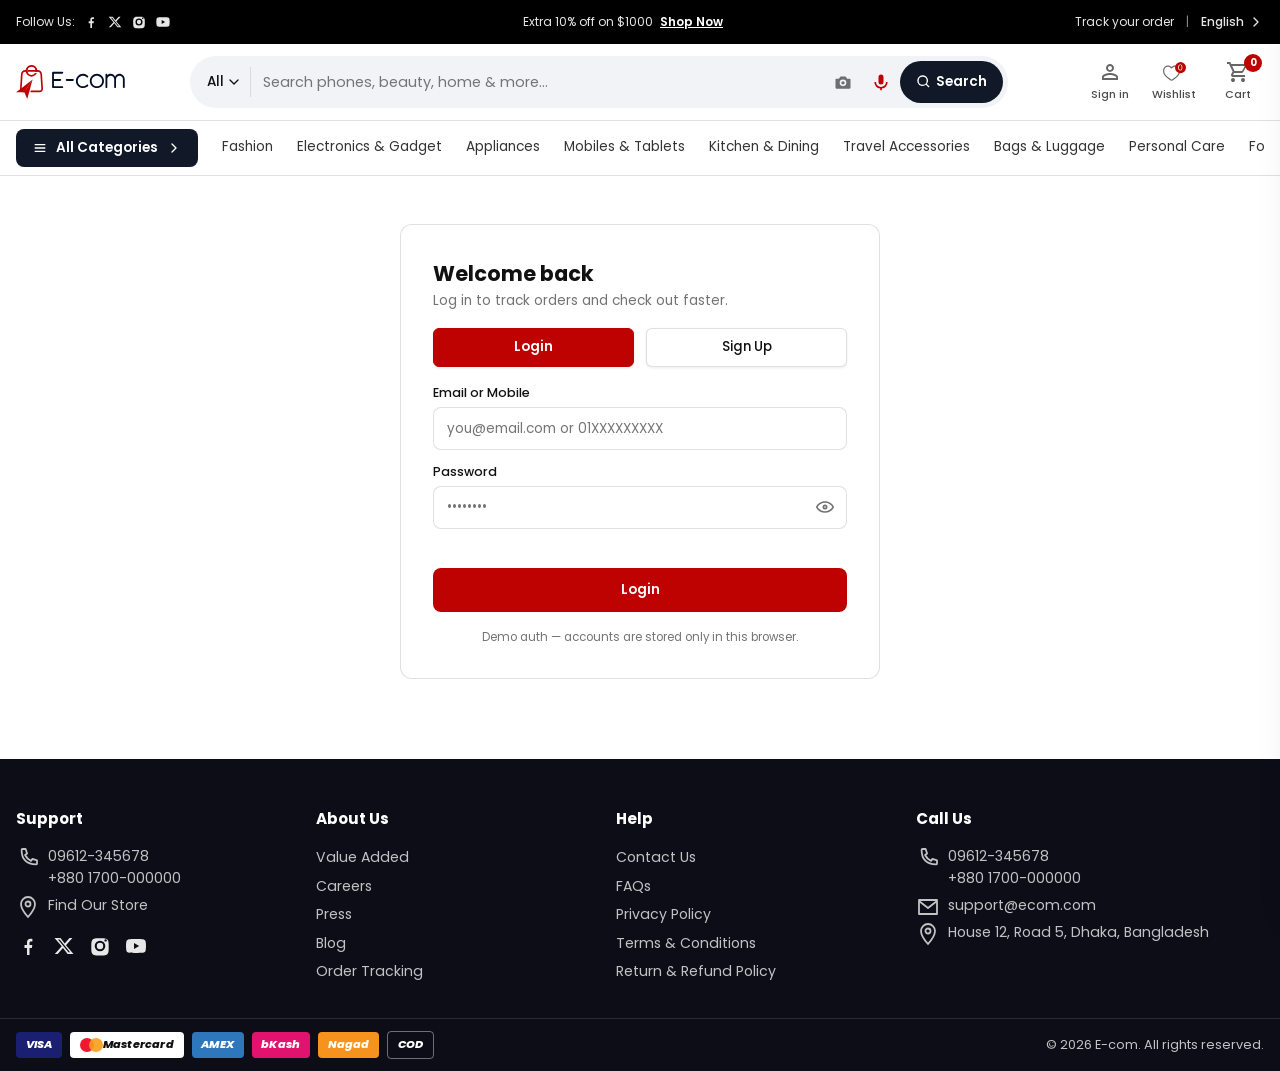
<file: profile.html>
<!DOCTYPE html>
<html lang="en">
<head>
  <meta charset="UTF-8" />
  <meta name="viewport" content="width=device-width, initial-scale=1.0" />
  <title>E-com — My Account</title>
  <link rel="preconnect" href="https://fonts.googleapis.com" />
  <link rel="preconnect" href="https://fonts.gstatic.com" crossorigin />
  <link href="https://fonts.googleapis.com/css2?family=Poppins:wght@400;500;600;700;800&display=swap" rel="stylesheet" />
  <link rel="stylesheet" href="styles.css" />
  <script src="store.js"></script>
</head>
<body>

  <!-- ══ Top utility bar ══ -->
  <div class="topbar">
    <div class="container topbar__inner">
      <div class="topbar__social">
        <span>Follow Us:</span>
        <a href="#" aria-label="Facebook" class="icon icon-16"><svg viewBox="0 0 24 24"><path d="M13.5 21v-7h2.4l.4-3h-2.8V9.1c0-.9.3-1.5 1.6-1.5h1.3V4.9c-.3 0-1.1-.1-2-.1-2 0-3.4 1.2-3.4 3.5V11H8.5v3H11v7h2.5z"/></svg></a>
        <a href="#" aria-label="X" class="icon icon-16"><svg viewBox="0 0 24 24"><path d="M17.5 4h2.9l-6.4 7.3L21.5 20h-5.9l-4.6-6-5.3 6H2.8l6.9-7.8L2.5 4h6l4.2 5.5L17.5 4zm-1 14.3h1.6L7.7 5.5H6L16.5 18.3z"/></svg></a>
        <a href="#" aria-label="Instagram" class="icon icon-16"><svg viewBox="0 0 24 24"><path d="M12 8.8A3.2 3.2 0 1 0 12 15.2 3.2 3.2 0 0 0 12 8.8zm0-2.1a5.3 5.3 0 1 1 0 10.6 5.3 5.3 0 0 1 0-10.6zm6.8-.3a1.2 1.2 0 1 1-2.4 0 1.2 1.2 0 0 1 2.4 0zM12 4.2c-2.5 0-2.8 0-3.8.1-1 .1-1.6.2-2.1.4-.6.2-1 .5-1.4.9-.4.4-.7.8-.9 1.4-.2.5-.3 1.1-.4 2.1-.1 1-.1 1.3-.1 3.8s0 2.8.1 3.8c.1 1 .2 1.6.4 2.1.2.6.5 1 .9 1.4.4.4.8.7 1.4.9.5.2 1.1.3 2.1.4 1 .1 1.3.1 3.8.1s2.8 0 3.8-.1c1-.1 1.6-.2 2.1-.4.6-.2 1-.5 1.4-.9.4-.4.7-.8.9-1.4.2-.5.3-1.1.4-2.1.1-1 .1-1.3.1-3.8s0-2.8-.1-3.8c-.1-1-.2-1.6-.4-2.1-.2-.6-.5-1-.9-1.4-.4-.4-.8-.7-1.4-.9-.5-.2-1.1-.3-2.1-.4-1-.1-1.3-.1-3.8-.1z"/></svg></a>
        <a href="#" aria-label="YouTube" class="icon icon-16"><svg viewBox="0 0 24 24"><path d="M21.6 7.2a2.5 2.5 0 0 0-1.8-1.8C18.2 5 12 5 12 5s-6.2 0-7.8.4A2.5 2.5 0 0 0 2.4 7.2 26 26 0 0 0 2 12a26 26 0 0 0 .4 4.8 2.5 2.5 0 0 0 1.8 1.8c1.6.4 7.8.4 7.8.4s6.2 0 7.8-.4a2.5 2.5 0 0 0 1.8-1.8A26 26 0 0 0 22 12a26 26 0 0 0-.4-4.8zM10 15V9l5.2 3L10 15z"/></svg></a>
      </div>
      <p class="topbar__promo">Extra 10% off on $1000 <a href="#">Shop Now</a></p>
      <div class="topbar__links">
        <a href="#">Track your order</a>
        <span class="divider">|</span>
        <button class="lang">English <span class="icon icon-16"><svg viewBox="0 0 24 24"><path d="M9 6l6 6-6 6" fill="none" stroke="currentColor" stroke-width="2" stroke-linecap="round" stroke-linejoin="round"/></svg></span></button>
      </div>
    </div>
  </div>

  <!-- ══ Main header ══ -->
  <header class="header">
    <div class="container header__inner">
      <a class="logo" href="index.html">
        <img src="Assets/Icon/E com Logo.svg" alt="E-com logo" width="163" height="50" />
      </a>
      <div class="header__actions">
        <div class="searchwrap">
          <form class="search" role="search" id="searchForm">
            <div class="search__cat">
              <button type="button" id="searchCatBtn" aria-expanded="false" aria-haspopup="listbox">
                <span id="searchCatLabel">All</span>
                <span class="icon icon-16"><svg viewBox="0 0 24 24"><path d="M6 9l6 6 6-6" fill="none" stroke="currentColor" stroke-width="2" stroke-linecap="round" stroke-linejoin="round"/></svg></span>
              </button>
              <ul class="search__menu" id="searchCatMenu" role="listbox" hidden>
                <li><button type="button" class="active" data-value="all" role="option">All</button></li>
                <li><button type="button" data-value="mobiles" role="option">Mobiles &amp; Tab</button></li>
                <li><button type="button" data-value="electronics" role="option">Electronics</button></li>
                <li><button type="button" data-value="womens" role="option">Women's Fashion</button></li>
                <li><button type="button" data-value="mens" role="option">Men's Fashion</button></li>
                <li><button type="button" data-value="beauty" role="option">Beauty</button></li>
                <li><button type="button" data-value="home" role="option">Home &amp; Living</button></li>
                <li><button type="button" data-value="appliances" role="option">Appliances</button></li>
                <li><button type="button" data-value="baby" role="option">Baby &amp; Kids</button></li>
                <li><button type="button" data-value="sports" role="option">Sports</button></li>
              </ul>
            </div>
            <input type="search" id="searchInput" placeholder="Search phones, beauty, home & more…" aria-label="Search products" autocomplete="off" />
            <button type="button" class="search__tool" id="imgSearchBtn" aria-label="Search by image" title="Search by image">
              <svg viewBox="0 0 24 24"><path d="M4 8h3l2-2.5h6L17 8h3a1 1 0 0 1 1 1v10a1 1 0 0 1-1 1H4a1 1 0 0 1-1-1V9a1 1 0 0 1 1-1zm8 9a4 4 0 1 0 0-8 4 4 0 0 0 0 8zm0-2a2 2 0 1 1 0-4 2 2 0 0 1 0 4z"/></svg>
            </button>
            <button type="button" class="search__tool search__mic" id="voiceBtn" aria-label="Voice search" title="Voice search"><svg viewBox="0 0 24 24"><path d="M12 15a3 3 0 0 0 3-3V6a3 3 0 1 0-6 0v6a3 3 0 0 0 3 3zm6-3a6 6 0 0 1-12 0H4a8 8 0 0 0 7 7.94V22h2v-2.06A8 8 0 0 0 20 12h-2z"/></svg></button>
              <button type="submit" class="search__go" aria-label="Search" title="Search">
              <svg viewBox="0 0 24 24"><path d="M10 2a8 8 0 1 0 4.9 14.3l4 4 1.4-1.4-4-4A8 8 0 0 0 10 2zm0 2a6 6 0 1 1 0 12 6 6 0 0 1 0-12z"/></svg>
              <span>Search</span>
            </button>
          </form>
          <input type="file" id="imgSearchInput" accept="image/*" hidden />
<div class="img-panel" id="imgPanel" hidden>
            <img id="imgPreview" alt="Uploaded search image" />
            <p>Image added — showing visually similar picks below.</p>
          </div>
        </div>
        <a href="auth.html" class="h-icon" aria-label="Sign in"><img src="Assets/Icon/User Profile.svg" alt="" width="24" height="24" /><span>Sign in</span></a>
        <a href="#" class="h-icon" aria-label="Wishlist"><img src="Assets/Icon/Fav.svg" alt="" width="24" height="24" /><span>Wishlist</span></a>
        <a href="#" class="h-icon" aria-label="Cart"><img src="Assets/Icon/Cart.svg" alt="" width="24" height="24" /><span>Cart</span></a>
      </div>
    </div>
    <!-- ══ Category strip below header ══ -->
    <div class="catstrip">
      <div class="container catstrip__inner">
        <button class="catstrip__all" id="allCatsBtn" aria-expanded="false"><span class="icon icon-16"><svg viewBox="0 0 24 24"><path d="M4 6h16v2H4zm0 5h16v2H4zm0 5h16v2H4z"/></svg></span> All Categories <span class="icon icon-16 catstrip__chev"><svg viewBox="0 0 24 24"><path d="M9 6l6 6-6 6" fill="none" stroke="currentColor" stroke-width="2" stroke-linecap="round" stroke-linejoin="round"/></svg></span></button>
        <nav class="catstrip__nav" aria-label="Categories">
          <a href="category.html">Fashion</a>
          <a href="category.html">Electronics &amp; Gadget</a>
          <a href="category.html">Appliances</a>
          <a href="category.html">Mobiles &amp; Tablets</a>
          <a href="category.html">Kitchen &amp; Dining</a>
          <a href="category.html">Travel Accessories</a>
          <a href="category.html">Bags &amp; Luggage</a>
          <a href="category.html">Personal Care</a>
          <a href="category.html">Food &amp; Grocery</a>
        </nav>
      </div>
      <!-- ══ Mega menu (opens on All Categories click) ══ -->
      <div class="megamenu" id="megaMenu" hidden>
        <div class="container megamenu__inner">
          <ul class="megamenu__side" id="megaSide"></ul>
          <div class="megamenu__main">
            <div class="megamenu__head">
              <h3 id="megaTitle">Fashion</h3>
              <a href="#">View all <span class="icon icon-16"><svg viewBox="0 0 24 24"><path d="M5 12h14m-6-6l6 6-6 6" fill="none" stroke="currentColor" stroke-width="2" stroke-linecap="round" stroke-linejoin="round"/></svg></span></a>
            </div>
            <div class="megamenu__subs" id="megaSubs"></div>
          </div>
          <aside class="megamenu__explore">
            <p class="explore__kicker">Explore</p>
            <h4 id="exploreTitle">Fashion</h4>
            <p id="exploreText">Browse the top picks in fashion from verified sellers.</p>
            <a class="btn btn--primary btn--sm" href="#">Shop now <span class="icon icon-16"><svg viewBox="0 0 24 24"><path d="M5 12h14m-6-6l6 6-6 6" fill="none" stroke="currentColor" stroke-width="2" stroke-linecap="round" stroke-linejoin="round"/></svg></span></a>
            <p class="explore__note"><span class="icon icon-16"><svg viewBox="0 0 24 24"><path d="M3 7h11v8H3zM14 10h4l3 3v2h-7zM6 19a1.8 1.8 0 1 0 0-3.6A1.8 1.8 0 0 0 6 19zm11 0a1.8 1.8 0 1 0 0-3.6 1.8 1.8 0 0 0 0 3.6z" fill="none" stroke="currentColor" stroke-width="1.8"/></svg></span> 100% Cash on Delivery</p>
            <p class="explore__note"><span class="icon icon-16"><svg viewBox="0 0 24 24"><path d="M3 7h11v8H3zM14 10h4l3 3v2h-7zM6 19a1.8 1.8 0 1 0 0-3.6A1.8 1.8 0 0 0 6 19zm11 0a1.8 1.8 0 1 0 0-3.6 1.8 1.8 0 0 0 0 3.6z" fill="none" stroke="currentColor" stroke-width="1.8"/></svg></span> Fast home delivery</p>
          </aside>
        </div>
      </div>
    </div>
  </header>

  <main>
    <div class="container">
      <div class="pagehead"><h1>My Account</h1><p>Orders, settings and everything about you.</p></div>
      <div class="profgrid">
        <aside class="co-card" style="align-content:start">
          <div style="display:flex;gap:12px;align-items:center"><div class="avatar" id="pfAvatar">A</div><div><strong id="pfName" style="color:#111">—</strong><br /><small id="pfContact" style="color:#666">—</small></div></div>
          <div class="statgrid" style="grid-template-columns:1fr 1fr"><div class="stat"><strong id="stOrders">0</strong><small>Orders</small></div><div class="stat"><strong id="stSpent">$0</strong><small>Total spent</small></div></div>
          <button class="btn btn--ghost" id="pfLogout" style="min-height:44px">Logout</button>
        </aside>
        <div style="display:grid;gap:16px;align-content:start">
          <section class="co-card"><h2>Order Details</h2><div id="pfOrders"></div></section>
          <section class="co-card"><h2>Settings</h2>
            <form id="pfForm" style="display:grid;gap:12px">
              <div class="co-2"><label class="field">Full name<input id="pf-name" /></label><label class="field">Mobile<input id="pf-mobile" /></label></div>
              <label class="field">Email<input id="pf-email" type="email" /></label>
              <label class="field">Address<textarea id="pf-addr" rows="2" style="border:1px solid var(--stroke);border-radius:8px;padding:.65rem .8rem;font-family:inherit;font-size:.85rem"></textarea></label>
              <div class="co-2"><label class="field">New password (optional)<span class="pw-wrap"><input id="pf-pass" type="password" placeholder="Leave blank to keep" /><button type="button" class="pw-eye" data-eye="pf-pass" aria-label="Show password" aria-pressed="false"><svg class="eye-on" viewBox="0 0 24 24"><path d="M12 5c5 0 9.3 3 11 7-1.7 4-6 7-11 7S2.7 16 1 12c1.7-4 6-7 11-7zm0 2C8.2 7 4.8 9.2 3.2 12 4.8 14.8 8.2 17 12 17s7.2-2.2 8.8-5C19.2 9.2 15.8 7 12 7zm0 2a3 3 0 1 1 0 6 3 3 0 0 1 0-6zm0 2a1 1 0 1 0 0 2 1 1 0 0 0 0-2z"/></svg><svg class="eye-off" viewBox="0 0 24 24"><path d="M3 4.3 2 5.7l3.2 3.2A9.9 9.9 0 0 0 1 12c1.7 4 6 7 11 7 1.5 0 3-.3 4.3-.8l3 3 1.4-1.4L3 4.3zM12 17c-3.8 0-7.2-2.2-8.8-5 .6-1 1.6-2.1 2.8-3l2.3 2.3A2.9 2.9 0 0 0 12 14c.4 0 .9-.1 1.2-.2l2 2c-.7.1-1.4.2-2.2.2zm7.2-1.5c.5-.8.9-1.6 1.1-2.5-.6-1-1.6-2.1-2.8-3l1.5 1.5c.7.6 1.4 1.3 2 2zM12 7c.7 0 1.5.1 2.1.2l-2.5 2.5A3 3 0 0 0 9 12c0 .3 0 .5.1.8L6.6 10.3C7.9 8.3 9.8 7 12 7zm0 2c-1.7 0-3 1.3-3 3 0 .3 0 .5.1.8l1-1c0-.1 0-.1 0-.2a1 1 0 0 1 2 .4l1.5-1.5c-.4-.9-1.4-1.5-2.6-1.5z"/></svg></button></span></label><label class="field">City<input id="pf-city" /></label></div>
              <p class="autherr" id="pf-err"></p>
              <div class="co-cta"><button class="btn btn--primary" type="submit">Save Changes</button></div>
            </form>
          </section>
        </div>
      </div>
    </div>
    <script>
    (function(){
      const me = window.ECOM_user.current();
      if (!me) { location.href = "auth.html"; return; }
      const money = window.ECOM_money;
      document.getElementById("pfName").textContent = me.name;
      document.getElementById("pfContact").textContent = me.email + (me.mobile ? " · " + me.mobile : "");
      document.getElementById("pfAvatar").textContent = (me.name || "A")[0].toUpperCase();
      const orders = window.ECOM_orders.mine();
      document.getElementById("stOrders").textContent = orders.length;
      document.getElementById("stSpent").textContent = money(orders.reduce((a, o) => a + o.total, 0));
      document.getElementById("pfOrders").innerHTML = orders.length ? orders.map(o => '<div class="order"><strong>' + o.id + ' · ' + o.date + '</strong><span>' + o.items.map(i => i.name + " × " + i.qty).join(", ") + '</span><span>Total: <strong>' + money(o.total) + '</strong> · ' + o.status + '</span></div>').join("") : '<p style="font-size:.85rem;color:#666">No orders yet — <a href="category.html" style="color:var(--primary)">start shopping</a>.</p>';
      document.getElementById("pf-name").value = me.name || "";
      document.getElementById("pf-mobile").value = me.mobile || "";
      document.getElementById("pf-email").value = me.email || "";
      document.getElementById("pf-addr").value = me.address || "";
      document.getElementById("pf-city").value = me.city || "Dhaka";
      document.getElementById("pfForm").addEventListener("submit", (e) => {
        e.preventDefault();
        const patch = { name: document.getElementById("pf-name").value.trim(), mobile: document.getElementById("pf-mobile").value.trim(), email: document.getElementById("pf-email").value.trim(), address: document.getElementById("pf-addr").value.trim(), city: document.getElementById("pf-city").value.trim() };
        const np = document.getElementById("pf-pass").value;
        if (np) { if (np.length < 6) { document.getElementById("pf-err").textContent = "Password must be at least 6 characters."; return; } patch.pass = np; }
        window.ECOM_user.save(patch);
        document.getElementById("pf-err").textContent = "";
        location.reload();
      });
      document.getElementById("pfLogout").addEventListener("click", () => { window.ECOM_user.logout(); location.href = "index.html"; });
    })();
    </script>
  </main>


  <!-- ══ Footer ══ -->
  <footer class="footer">
    <div class="container footer__grid">
      <div class="f-col">
        <h4>Support</h4>
        <a class="f-contact" href="tel:+8801700000000"><span class="icon icon-24"><svg viewBox="0 0 24 24"><path d="M6.6 3h3l1.5 4.5-2 1.5a12 12 0 0 0 5.9 5.9l1.5-2L21 14.4v3c0 .6-.4 1-1 1C10.6 18.4 5.6 13.4 5.6 4c0-.6.4-1 1-1z" fill="none" stroke="currentColor" stroke-width="1.8" stroke-linejoin="round"/></svg></span><span>09612-345678<br />+880 1700-000000</span></a>
        <a class="f-contact" href="#"><span class="icon icon-24"><svg viewBox="0 0 24 24"><path d="M12 2a7 7 0 0 0-7 7c0 5.2 7 13 7 13s7-7.8 7-13a7 7 0 0 0-7-7zm0 9.5A2.5 2.5 0 1 1 12 6.5a2.5 2.5 0 0 1 0 5z" fill="none" stroke="currentColor" stroke-width="1.8"/></svg></span><span>Find Our Store</span></a>
        <div class="f-social">
          <a href="#" aria-label="Facebook" class="icon icon-24"><svg viewBox="0 0 24 24"><path d="M13.5 21v-7h2.4l.4-3h-2.8V9.1c0-.9.3-1.5 1.6-1.5h1.3V4.9c-.3 0-1.1-.1-2-.1-2 0-3.4 1.2-3.4 3.5V11H8.5v3H11v7h2.5z"/></svg></a>
          <a href="#" aria-label="X" class="icon icon-24"><svg viewBox="0 0 24 24"><path d="M17.5 4h2.9l-6.4 7.3L21.5 20h-5.9l-4.6-6-5.3 6H2.8l6.9-7.8L2.5 4h6l4.2 5.5L17.5 4zm-1 14.3h1.6L7.7 5.5H6L16.5 18.3z"/></svg></a>
          <a href="#" aria-label="Instagram" class="icon icon-24"><svg viewBox="0 0 24 24"><path d="M12 8.8A3.2 3.2 0 1 0 12 15.2 3.2 3.2 0 0 0 12 8.8zm0-2.1a5.3 5.3 0 1 1 0 10.6 5.3 5.3 0 0 1 0-10.6zm6.8-.3a1.2 1.2 0 1 1-2.4 0 1.2 1.2 0 0 1 2.4 0zM12 4.2c-2.5 0-2.8 0-3.8.1-1 .1-1.6.2-2.1.4-.6.2-1 .5-1.4.9-.4.4-.7.8-.9 1.4-.2.5-.3 1.1-.4 2.1-.1 1-.1 1.3-.1 3.8s0 2.8.1 3.8c.1 1 .2 1.6.4 2.1.2.6.5 1 .9 1.4.4.4.8.7 1.4.9.5.2 1.1.3 2.1.4 1 .1 1.3.1 3.8.1s2.8 0 3.8-.1c1-.1 1.6-.2 2.1-.4.6-.2 1-.5 1.4-.9.4-.4.7-.8.9-1.4.2-.5.3-1.1.4-2.1.1-1 .1-1.3.1-3.8s0-2.8-.1-3.8c-.1-1-.2-1.6-.4-2.1-.2-.6-.5-1-.9-1.4-.4-.4-.8-.7-1.4-.9-.5-.2-1.1-.3-2.1-.4-1-.1-1.3-.1-3.8-.1z"/></svg></a>
          <a href="#" aria-label="YouTube" class="icon icon-24"><svg viewBox="0 0 24 24"><path d="M21.6 7.2a2.5 2.5 0 0 0-1.8-1.8C18.2 5 12 5 12 5s-6.2 0-7.8.4A2.5 2.5 0 0 0 2.4 7.2 26 26 0 0 0 2 12a26 26 0 0 0 .4 4.8 2.5 2.5 0 0 0 1.8 1.8c1.6.4 7.8.4 7.8.4s6.2 0 7.8-.4a2.5 2.5 0 0 0 1.8-1.8A26 26 0 0 0 22 12a26 26 0 0 0-.4-4.8zM10 15V9l5.2 3L10 15z"/></svg></a>
        </div>
      </div>
      <div class="f-col">
        <h4>About Us</h4>
        <a href="#">Value Added</a>
        <a href="#">Careers</a>
        <a href="#">Press</a>
        <a href="#">Blog</a>
        <a href="#">Order Tracking</a>
      </div>
      <div class="f-col">
        <h4>Help</h4>
        <a href="#">Contact Us</a>
        <a href="#">FAQs</a>
        <a href="#">Privacy Policy</a>
        <a href="#">Terms &amp; Conditions</a>
        <a href="#">Return &amp; Refund Policy</a>
      </div>
      <div class="f-col">
        <h4>Call Us</h4>
        <a class="f-contact" href="tel:+8801700000000"><span class="icon icon-24"><svg viewBox="0 0 24 24"><path d="M6.6 3h3l1.5 4.5-2 1.5a12 12 0 0 0 5.9 5.9l1.5-2L21 14.4v3c0 .6-.4 1-1 1C10.6 18.4 5.6 13.4 5.6 4c0-.6.4-1 1-1z" fill="none" stroke="currentColor" stroke-width="1.8" stroke-linejoin="round"/></svg></span><span>09612-345678<br />+880 1700-000000</span></a>
        <a class="f-contact" href="mailto:support@ecom.com"><span class="icon icon-24"><svg viewBox="0 0 24 24"><path d="M3 5h18v14H3zM3 6l9 7 9-7" fill="none" stroke="currentColor" stroke-width="1.8" stroke-linejoin="round"/></svg></span><span>support@ecom.com</span></a>
        <p class="f-contact"><span class="icon icon-24"><svg viewBox="0 0 24 24"><path d="M12 2a7 7 0 0 0-7 7c0 5.2 7 13 7 13s7-7.8 7-13a7 7 0 0 0-7-7zm0 9.5A2.5 2.5 0 1 1 12 6.5a2.5 2.5 0 0 1 0 5z" fill="none" stroke="currentColor" stroke-width="1.8"/></svg></span><span>House 12, Road 5, Dhaka, Bangladesh</span></p>
      </div>
    </div>
    <div class="footer__bar">
      <div class="container footer__bar-inner">
        <div class="pay" aria-label="Accepted payments">
          <span class="pay__visa">VISA</span>
          <span class="pay__mc"><i></i><i></i>Mastercard</span>
          <span class="pay__amex">AMEX</span>
          <span class="pay__bkash">bKash</span>
          <span class="pay__nagad">Nagad</span>
          <span class="pay__cod">COD</span>
        </div>
        <p>© 2026 E-com. All rights reserved.</p>
      </div>
    </div>
  </footer>

  <script src="script.js"></script>
</body>
</html>
</file>
<file: styles.css>
/* ═══════════════════════════════════════════
   E-com — Design System + Responsive Styles
   Tokens · icon scale (16/24/32) · sections
   ═══════════════════════════════════════════ */
:root {
  --primary: #be0101;
  --primary-dark: #8f0101;
  --ink: #000d2b;
  --body: rgba(0, 0, 0, 0.8);
  --muted: rgba(0, 0, 0, 0.55);
  --faint: rgba(0, 0, 0, 0.4);
  --stroke: rgba(0, 0, 0, 0.12);
  --bg: #ffffff;
  --bg-soft: #f6f6f7;
  --white: #ffffff;
  --star: #f5a623;

  --font: "Poppins", system-ui, -apple-system, "Segoe UI", sans-serif;

  --s-1: 0.25rem;
  --s-2: 0.5rem;
  --s-3: 0.75rem;
  --s-4: 1rem;
  --s-5: 1.5rem;
  --s-6: 2rem;
  --s-7: 3rem;
  --s-8: 4rem;

  --r-sm: 6px;
  --r-md: 8px;
  --r-lg: 12px;
  --r-xl: 16px;

  --shadow-sm: 0 1px 3px rgba(0, 0, 0, 0.08);
  --shadow-md: 0 6px 24px rgba(0, 0, 0, 0.1);
  --shadow-lg: 0 16px 40px rgba(0, 0, 0, 0.16);

  --max-w: 1280px;
}

* { box-sizing: border-box; margin: 0; padding: 0; }

html { scroll-behavior: smooth; }

body {
  font-family: var(--font);
  color: var(--body);
  background: var(--bg);
  line-height: 1.6;
  font-size: 16px;
}

img { display: block; max-width: 100%; }
a { text-decoration: none; color: inherit; }
button { font-family: inherit; cursor: pointer; }

.container {
  max-width: var(--max-w);
  margin-inline: auto;
  padding-inline: var(--s-4);
}

/* ── Icon scale system (base 8: 16 · 24 · 32) ── */
.icon { display: inline-flex; align-items: center; justify-content: center; flex-shrink: 0; }
.icon svg { width: 100%; height: 100%; fill: currentColor; }
.icon-16 { width: 16px; height: 16px; }
.icon-24 { width: 24px; height: 24px; }
.icon-32 { width: 32px; height: 32px; }

/* ── Buttons ─────────────────────────────── */
.btn {
  display: inline-flex;
  align-items: center;
  justify-content: center;
  gap: var(--s-1);
  font-weight: 600;
  border-radius: var(--r-md);
  border: 1px solid transparent;
  transition: background 0.2s, color 0.2s, border-color 0.2s;
  white-space: nowrap;
}
.btn--sm { font-size: 0.8rem; padding: 0.45rem 0.9rem; }
.btn--primary { background: var(--primary); color: #fff; }
.btn--primary:hover { background: var(--primary-dark); }
.btn--ghost { background: transparent; border-color: var(--stroke); color: var(--body); }
.btn--ghost:hover { border-color: var(--primary); color: var(--primary); }

/* ── Topbar ──────────────────────────────── */
.topbar { background: #000; color: rgba(255, 255, 255, 0.9); font-size: 0.75rem; }
.topbar__inner {
  display: flex; align-items: center; justify-content: space-between;
  gap: var(--s-4); min-height: 44px; padding-block: var(--s-2);
}
.topbar__social { display: flex; align-items: center; gap: var(--s-2); }
.topbar__social a { opacity: 0.9; color: #fff; }
.topbar__social a:hover { opacity: 1; color: var(--star); }
.topbar__promo a { font-weight: 600; color: #fff; text-decoration: underline; margin-left: var(--s-1); }
.topbar__links { display: flex; align-items: center; gap: var(--s-3); }
.topbar__links a:hover { text-decoration: underline; }
.divider { opacity: 0.6; }
.lang {
  background: none; border: none; color: inherit; font-size: inherit;
  display: inline-flex; align-items: center; gap: 4px; font-weight: 500;
}

/* ── Header ──────────────────────────────── */
.header { background: #fff; border-bottom: 1px solid var(--stroke); position: sticky; top: 0; z-index: 50; }
.header__inner { display: flex; align-items: center; gap: 0; padding-block: var(--s-3); }
.logo { display: inline-flex; align-items: center; margin-right: 64px; }
.logo { display: inline-flex; align-items: center; }
.logo img { width: 110px; height: auto; }
.nav { display: flex; align-items: center; gap: 1.75rem; flex: 1; }
.nav a { font-size: 0.85rem; font-weight: 500; text-transform: uppercase; letter-spacing: 0.02em; color: var(--body); }
.nav a:hover { color: var(--primary); }
.nav a.active { color: var(--primary); font-weight: 600; }
.header__actions { display: flex; align-items: center; gap: var(--s-3); margin-left: auto; flex: 1; }

/* ── Smart search: evaly-style pill + All + dark button ── */
.searchwrap { position: relative; flex: 1; max-width: none; margin: 0 64px 0 0; }
.search {
  display: flex; align-items: stretch;
  background: #f1f3f6; border-radius: 999px; padding: 4px;
  border: 1px solid transparent;
}
.search:focus-within { border-color: var(--primary); background: #fff; box-shadow: var(--shadow-sm); }
.search__cat { position: relative; display: inline-flex; align-items: center; padding-left: var(--s-3); margin-block: 6px; padding-right: var(--s-2); border-right: 1px solid #d7dbe1; }
.search__cat > button {
  display: inline-flex; align-items: center; gap: 2px;
  background: transparent; border: none; outline: none;
  font-family: inherit; font-size: 0.85rem; font-weight: 500; color: #111;
  cursor: pointer; white-space: nowrap;
}
.search__menu {
  position: absolute; top: calc(100% + 12px); left: -8px; z-index: 70;
  list-style: none; background: #fff; border-radius: var(--r-lg);
  box-shadow: var(--shadow-lg); padding: var(--s-2); min-width: 210px;
}
.search__menu li button {
  width: 100%; text-align: left; background: none; border: none;
  font-family: inherit; font-size: 0.88rem; font-weight: 500; color: #111;
  padding: 0.6rem 0.9rem; border-radius: var(--r-md); cursor: pointer;
}
.search__menu li button:hover { background: var(--bg-soft); }
.search__menu li button.active { color: var(--primary); background: #fdeeee; }
.search input[type="search"] {
  flex: 1; min-width: 0; height: 42px; background: transparent; border: none;
  padding-inline: var(--s-3); font-family: inherit; font-size: 0.9rem; outline: none;
}
.search__tool {
  width: 38px; background: transparent; border: none;
  display: grid; place-items: center; color: var(--muted); align-self: center;
}
.search__tool svg { width: 20px; height: 20px; fill: currentColor; }
.search__tool:hover { color: var(--primary); }
.search__mic { color: var(--primary); }
.search__mic:hover { color: var(--primary-dark); }
.search__mic svg { width: 20px; height: 20px; fill: currentColor; }
.search__mic.listening { background: var(--primary); color: #fff; border-radius: 50%; animation: pulse 1.2s ease infinite; }
.search__mic:disabled { opacity: 0.4; cursor: not-allowed; }
@keyframes pulse { 50% { box-shadow: 0 0 0 6px rgba(190,1,1,0.15); } }
.search__go {
  display: inline-flex; align-items: center; gap: var(--s-1);
  background: #111827; color: #fff; border: none; border-radius: 999px;
  font-size: 0.85rem; font-weight: 600; padding-inline: var(--s-4);
}
.search__go:hover { background: var(--primary); }
.search__go svg { width: 16px; height: 16px; fill: currentColor; }

.img-panel {
  position: absolute; top: calc(100% + 8px); right: 0; width: 340px; max-width: 90vw;
  background: #fff; border: 1px solid var(--stroke); border-radius: var(--r-lg);
  box-shadow: var(--shadow-lg); padding: var(--s-4); z-index: 60;
}
.img-panel { text-align: center; font-size: 0.8rem; color: var(--muted); }
.img-panel img { width: 100%; max-height: 160px; object-fit: cover; border-radius: var(--r-md); margin-bottom: var(--s-2); }

.h-icon { display: inline-flex; flex-direction: column; align-items: center; gap: 2px; color: rgba(0,0,0,0.7); font-size: 0.68rem; font-weight: 500; min-width: 52px; }
.h-icon:hover { color: var(--primary); }
.h-icon img { width: 24px; height: 24px; object-fit: contain; }
.hamburger { display: none; flex-direction: column; gap: 5px; background: none; border: none; padding: 6px; }
.hamburger span { width: 24px; height: 2px; background: var(--ink); border-radius: 2px; }

/* ── Category strip + mega menu ──────────── */
.catstrip { border-top: 1px solid var(--stroke); background: #fff; position: relative; }
.catstrip__inner { display: flex; align-items: center; gap: var(--s-5); padding-block: var(--s-2); }
.catstrip__all {
  display: inline-flex; align-items: center; gap: var(--s-2);
  background: #111827; color: #fff; border: none; border-radius: var(--r-md);
  font-size: 0.85rem; font-weight: 600; padding: 0.55rem 1rem; white-space: nowrap;
}
.catstrip__all:hover { background: var(--primary); }
.catstrip__chev { transition: transform 0.25s ease; }
.catstrip__all[aria-expanded="true"] .catstrip__chev { transform: rotate(90deg); }
.catstrip__nav { display: flex; align-items: center; gap: var(--s-5); overflow-x: auto; scrollbar-width: none; }
.catstrip__nav::-webkit-scrollbar { display: none; }
.catstrip__nav a { font-size: 0.85rem; color: var(--body); white-space: nowrap; padding-block: var(--s-1); border-bottom: 2px solid transparent; }
.catstrip__nav a:hover { color: var(--primary); border-color: var(--primary); }

.megamenu {
  position: absolute; top: 100%; left: 0; right: 0; z-index: 55;
  background: #fff; border-top: 1px solid var(--stroke);
  box-shadow: var(--shadow-lg);
}
.megamenu__inner {
  display: grid; grid-template-columns: 240px 1fr 260px; gap: 0;
  padding-block: var(--s-4); max-height: 70vh;
}
.megamenu__side {
  list-style: none; overflow-y: auto; border-right: 1px solid var(--stroke);
  padding-right: var(--s-3); max-height: 60vh;
}
.megamenu__side li button {
  width: 100%; display: flex; align-items: center; justify-content: space-between;
  background: none; border: none; border-left: 3px solid transparent;
  font-size: 0.85rem; color: var(--body); padding: 0.55rem 0.75rem; text-align: left;
}
.megamenu__side li button:hover { background: var(--bg-soft); }
.megamenu__side li.active button { background: var(--bg-soft); border-left-color: var(--primary); font-weight: 600; color: #111; }
.megamenu__side li button .icon { color: var(--faint); }
.megamenu__side li.active button .icon { color: var(--primary); }
.megamenu__main { padding-inline: var(--s-5); overflow-y: auto; max-height: 60vh; }
.megamenu__head { display: flex; align-items: center; justify-content: space-between; margin-bottom: var(--s-3); }
.megamenu__head h3 { font-size: 1rem; font-weight: 700; color: #111; }
.megamenu__head a { display: inline-flex; align-items: center; gap: 4px; font-size: 0.8rem; font-weight: 600; color: var(--primary); }
.megamenu__subs { display: grid; grid-template-columns: repeat(3, 1fr); gap: 0.15rem 1.5rem; }
.megamenu__subs a { font-size: 0.83rem; color: var(--body); padding-block: 0.35rem; }
.megamenu__subs a:hover { color: var(--primary); }
.megamenu__explore {
  background: linear-gradient(160deg, #141428 60%, #4a0e2e);
  color: #fff; border-radius: var(--r-lg); padding: var(--s-5);
  display: flex; flex-direction: column; gap: var(--s-2); align-self: start;
}
.explore__kicker { font-size: 0.68rem; font-weight: 700; letter-spacing: 0.14em; text-transform: uppercase; color: #ff8fa3; }
.megamenu__explore h4 { font-size: 1.4rem; font-weight: 700; }
.megamenu__explore p { font-size: 0.8rem; opacity: 0.85; }
.explore__note { display: flex; align-items: center; gap: var(--s-2); font-size: 0.75rem !important; }

/* ── Sections ────────────────────────────── */
.section { padding-block: var(--s-6); }
.section__title { font-size: 1.3rem; font-weight: 700; color: #111; letter-spacing: -0.01em; }
.section__title--inline { margin: 0; }

/* ── Hero (asset banners) ────────────────── */
.hero { display: grid; grid-template-columns: 2fr 1fr; gap: var(--s-4); padding-block: var(--s-5); }
.hero__main { border-radius: var(--r-lg); overflow: hidden; min-height: 340px; background: #0b0b10; }
.hero__main img { width: 100%; height: 100%; min-height: 340px; max-height: 420px; object-fit: cover; }
.hero__side { display: grid; gap: var(--s-4); }
.hero__card { border-radius: var(--r-lg); overflow: hidden; min-height: 160px; background: #1c1c22; }
.hero__card img { width: 100%; height: 100%; min-height: 160px; max-height: 202px; object-fit: cover; }

/* ── Trust strip (asset icons) ───────────── */
.trust {
  display: grid; grid-template-columns: repeat(4, 1fr);
  border: 1px solid var(--stroke); border-radius: var(--r-lg);
  padding: var(--s-4) var(--s-5); gap: var(--s-4); background: #fff;
}
.trust__item { display: flex; align-items: center; gap: var(--s-3); color: #333; }
.trust__item:not(:last-child) { border-right: 1px solid var(--stroke); padding-right: var(--s-4); }
.trust__item img { width: 32px; height: 32px; object-fit: contain; flex-shrink: 0; }
.trust__item strong { display: block; font-size: 0.85rem; color: #111; }
.trust__item small { color: var(--muted); font-size: 0.75rem; }

/* ── Categories (bigger names + more) ────── */
.cats { display: grid; grid-template-columns: repeat(5, 1fr); gap: var(--s-4); margin-top: var(--s-4); }
.cat { position: relative; border-radius: var(--r-md); overflow: hidden; aspect-ratio: 3 / 4; background: var(--bg-soft); }
.cat img { width: 100%; height: 100%; object-fit: cover; transition: transform 0.35s; }
.cat:hover img { transform: scale(1.05); }
.cat span {
  position: absolute; left: 0; right: 0; bottom: 0;
  background: rgba(0, 0, 0, 0.45); color: #fff; text-align: center;
  font-size: 1.05rem; font-weight: 600; padding: var(--s-3) var(--s-2);
  backdrop-filter: blur(2px);
}

/* ── Deals + big beautiful countdown ─────── */
/* ── Deals bar: brand-color band, white title + inverted CTA ── */
.deals-bar {
  display: flex; align-items: center; justify-content: space-between; gap: var(--s-4);
  background: var(--bg-soft); border-radius: var(--r-md); padding: var(--s-3) var(--s-4); margin-bottom: var(--s-4);
}
.deals-bar .section__title { color: var(--primary); }
.deals-bar__left { display: flex; align-items: center; gap: var(--s-4); flex-wrap: wrap; }
.countdown { display: inline-flex; align-items: center; gap: var(--s-1); }
.countdown i { font-style: normal; color: var(--primary); font-weight: 800; font-size: 1.1rem; }
.cd-box {
  display: flex; flex-direction: column; align-items: center; line-height: 1.1;
  background: #111827; color: #fff; border-radius: var(--r-md);
  min-width: 58px; padding: 0.4rem 0.55rem;
}
.cd-box span { font-size: 1.25rem; font-weight: 800; font-variant-numeric: tabular-nums; }
.cd-box small { font-size: 0.62rem; font-weight: 500; text-transform: uppercase; letter-spacing: 0.08em; opacity: 0.7; }
.cd-box--sec { background: var(--primary); }
.deals { display: grid; grid-template-columns: 1fr 1fr; gap: var(--s-4); }
.deal { display: grid; grid-template-columns: 240px 1fr; gap: var(--s-5); border: 1px solid var(--stroke); border-radius: var(--r-lg); padding: var(--s-5); background: #fff; align-items: center; }
.deal__img { background: var(--bg-soft); border-radius: var(--r-md); overflow: hidden; aspect-ratio: 1; }
.deal__img img { width: 100%; height: 100%; object-fit: cover; }
.deal__body h3 { font-size: 1rem; font-weight: 600; color: #111; margin-bottom: var(--s-2); }
.tags { display: flex; gap: var(--s-1); margin-bottom: var(--s-2); }
.tags span { font-size: 0.68rem; border: 1px solid var(--stroke); border-radius: 4px; padding: 0.1rem 0.45rem; color: var(--muted); }
.off { color: var(--primary); font-weight: 700; font-size: 1.15rem; margin-bottom: var(--s-2); }

/* ── Promo banner (full asset image) ─────── */
.promo--img { border-radius: var(--r-lg); overflow: hidden; }
.promo--img img { width: 100%; height: auto; object-fit: cover; }

/* ── Product cards: visible actions + corner stepper ── */
.rail { display: grid; grid-template-columns: repeat(5, 1fr); gap: var(--s-4); }
.rail--4 { grid-template-columns: repeat(4, 1fr); }
.mini {
  display: grid; gap: var(--s-1); align-content: start;
  background: #fff; border: 1px solid transparent; border-radius: var(--r-lg); padding: var(--s-2);
  transition: transform 0.3s ease, box-shadow 0.3s ease, border-color 0.3s ease;
}
.mini:hover { transform: translateY(-6px); box-shadow: var(--shadow-lg); border-color: var(--stroke); }
.mini__img { position: relative; background: var(--bg-soft); border-radius: var(--r-md); overflow: hidden; aspect-ratio: 1; }
.mini__img > img { width: 100%; height: 100%; object-fit: cover; transition: transform 0.45s ease; }
.mini:hover .mini__img > img { transform: scale(1.08); }
.mini__stepper {
  position: absolute; right: var(--s-2); bottom: var(--s-2);
  opacity: 0; transform: translateY(8px) scale(0.9);
  transition: opacity 0.28s ease, transform 0.28s ease;
}
.mini:hover .mini__stepper, .mini:focus-within .mini__stepper { opacity: 1; transform: translateY(0) scale(1); }
.qty { display: inline-flex; align-items: center; background: #fff; border-radius: 999px; overflow: hidden; box-shadow: var(--shadow-md); }
.qty button { background: none; border: none; width: 28px; height: 28px; font-size: 1rem; font-weight: 600; color: var(--body); line-height: 1; }
.qty button:hover { color: var(--primary); }
.qty span { min-width: 22px; text-align: center; font-size: 0.78rem; font-weight: 600; }
.mini h3 {
  font-size: 0.82rem; font-weight: 500; color: #111; padding-inline: var(--s-1);
  white-space: nowrap; overflow: hidden; text-overflow: ellipsis;
}
.mini h3.clamp2 {
  white-space: normal; display: -webkit-box; -webkit-line-clamp: 2; -webkit-box-orient: vertical;
  overflow: hidden; min-height: 2.4em;
}
.stars { display: inline-flex; gap: 2px; color: var(--star); padding-inline: var(--s-1); }
.stars svg { width: 16px; height: 16px; fill: currentColor; }
.mini__price { font-size: 0.9rem; font-weight: 700; color: var(--primary); padding-inline: var(--s-1); }
.mini__actions { display: flex; gap: var(--s-2); padding-inline: var(--s-1); padding-bottom: var(--s-1); }
.mini__cart {
  flex: 1; display: inline-flex; align-items: center; justify-content: center; gap: var(--s-1);
  background: #111827; color: #fff; border: none; border-radius: var(--r-md);
  font-size: 0.75rem; font-weight: 600; padding: 0.5rem 0.4rem;
  transition: background 0.2s ease, transform 0.2s ease;
}
.mini__cart:hover { background: var(--primary); transform: translateY(-1px); }
.mini__cart svg { width: 20px; height: 20px; fill: currentColor; flex-shrink: 0; }
.mini__cart img { width: 20px; height: 20px; object-fit: contain; filter: brightness(0) invert(1); }
.mini__view {
  width: 36px; background: #fff; border: 1px solid var(--stroke); border-radius: var(--r-md);
  display: grid; place-items: center; color: rgba(0,0,0,0.6);
  transition: border-color 0.2s ease, transform 0.2s ease, color 0.2s ease;
}
.mini__view:hover { border-color: var(--primary); color: var(--primary); transform: translateY(-1px); }
.mini__view svg { width: 20px; height: 20px; fill: currentColor; }
.mini__view img { width: 20px; height: 20px; object-fit: contain; }
a.mini__view { text-decoration: none; }

/* ══ Product details (clean minimal) ════ */
.pd { padding-top: var(--s-4); padding-bottom: var(--s-6); display: grid; gap: var(--s-6); }
.pd__back { font-size: 0.8rem; color: var(--muted); }
.pd__back:hover { color: var(--primary); }
.pd__top { display: grid; grid-template-columns: 1.1fr 1fr; gap: var(--s-6); align-items: start; }
.pd__gallery { display: grid; grid-template-columns: 72px 1fr; gap: var(--s-3); }
.pd__thumbs { display: grid; gap: var(--s-2); align-content: start; }
.pd__thumb { border: 1px solid var(--stroke); border-radius: var(--r-md); background: var(--bg-soft); padding: 2px; overflow: hidden; }
.pd__thumb img { width: 100%; aspect-ratio: 1; object-fit: cover; border-radius: var(--r-sm); }
.pd__thumb.active { border-color: var(--primary); }
.pd__stage { position: relative; background: var(--bg-soft); border: 1px solid var(--stroke); border-radius: var(--r-lg); overflow: hidden; aspect-ratio: 1; }
.pd__stage > img { width: 100%; height: 100%; object-fit: cover; }
.pd__heart { position: absolute; top: 12px; right: 12px; width: 36px; height: 36px; border-radius: 50%; border: none; background: rgba(255,255,255,0.95); display: grid; place-items: center; color: #999; box-shadow: var(--shadow-sm); }
.pd__heart svg { width: 18px; height: 18px; fill: currentColor; }
.pd__heart.active { color: var(--primary); }
.pd__arrow { position: absolute; top: 50%; transform: translateY(-50%); width: 32px; height: 32px; border-radius: 50%; border: 1px solid var(--stroke); background: rgba(255,255,255,0.95); color: var(--body); font-size: 1.1rem; line-height: 1; }
.pd__arrow--prev { left: 10px; }
.pd__arrow--next { right: 10px; }
.pd__info { display: grid; gap: var(--s-3); align-content: start; }
.pd__info h1 { font-size: 1.25rem; font-weight: 700; color: #111; }
.pd__rating { display: flex; align-items: center; gap: var(--s-2); font-size: 0.78rem; color: var(--muted); }
.pd__rating .stars { padding-inline: 0; }
.pd__price { font-size: 1.3rem; font-weight: 800; color: var(--primary); }
.pd__price s { font-size: 0.85rem; font-weight: 400; color: var(--faint); margin-left: var(--s-2); }
.pd__price em { font-style: normal; font-size: 0.72rem; font-weight: 600; background: #e8f7ee; color: #0a7a3d; border-radius: var(--r-sm); padding: 0.15rem 0.5rem; margin-left: var(--s-2); }
.pd__opt p { font-size: 0.8rem; font-weight: 600; color: #111; margin-bottom: var(--s-2); }
.pd__colors { display: flex; gap: var(--s-2); }
.pd__colors button { width: 26px; height: 26px; border-radius: 50%; border: 2px solid transparent; background: var(--c); outline: 1px solid var(--stroke); outline-offset: 2px; }
.pd__colors button.active { outline: 2px solid var(--primary); }
.pd__sizes { display: flex; gap: var(--s-2); }
.pd__sizes button { min-width: 36px; height: 32px; border: 1px solid var(--stroke); border-radius: var(--r-sm); background: #fff; font-size: 0.78rem; font-family: inherit; }
.pd__sizes button.active { border-color: var(--primary); color: var(--primary); font-weight: 600; }
.qty--lg button { width: 34px; height: 34px; }
.pd__delivery { font-size: 0.78rem; color: var(--muted); }
.pd__delivery span { color: #0a7a3d; font-weight: 600; }
.pd__cta { display: flex; gap: var(--s-3); }
.pd__cta .btn { padding: 0.65rem 1.6rem; font-size: 0.85rem; }
.pd__about { border-top: 1px solid var(--stroke); padding-top: var(--s-3); }
.pd__about h2 { font-size: 0.9rem; font-weight: 700; color: #111; margin-bottom: var(--s-1); }
.pd__about p { font-size: 0.82rem; color: var(--body); }
.rvsec { display: grid; gap: var(--s-4); }
.rvsec__head { display: flex; align-items: flex-start; justify-content: space-between; gap: var(--s-3); }
.rvsec__head h2 { font-size: 1rem; font-weight: 700; color: #111; }
.rvsec__sub { font-size: 0.82rem; color: var(--muted); margin-top: var(--s-1); }
.rvsec__avg { display: flex; align-items: center; gap: var(--s-2); margin-top: var(--s-2); font-size: 0.95rem; font-weight: 600; color: #111; }
.rvsec__avg .stars { padding: 0; }
.rvsec__avg .stars svg { width: 22px; height: 22px; }
.btn--outline-blue { background: #fff; border: 1px solid var(--blue); color: var(--blue); }
.btn--outline-blue:hover { background: var(--blue); color: #fff; }
.rv { display: grid; gap: var(--s-2); border: 1px solid var(--stroke); border-radius: var(--r-md); background: #fff; padding: var(--s-4) var(--s-5); }
.rv .stars { padding: 0; }
.rv .stars svg { width: 15px; height: 15px; }
.rv__text { font-size: 0.85rem; color: #222; line-height: 1.65; }
.rv__by { font-size: 0.78rem; color: var(--muted); }
.rv__by strong { color: var(--blue); font-weight: 500; }
.rvsec__grid { display: grid; grid-template-columns: 1fr; gap: var(--s-4); align-items: start; }
.rv__list { display: grid; gap: var(--s-4); }
.rvform { display: grid; gap: var(--s-2); max-width: 560px; }
.rvform input, .rvform textarea { border: 1px solid var(--stroke); border-radius: var(--r-md); padding: 0.6rem 0.8rem; font-family: inherit; font-size: 0.82rem; }
.relsec__head h2 { font-size: 1rem; font-weight: 700; color: #111; }
.sum { border: 1px solid var(--stroke); border-radius: var(--r-lg); padding: var(--s-4); display: grid; gap: var(--s-1); }
.sum__score { font-size: 1.4rem; font-weight: 800; color: #111; }
.sum__count { font-size: 0.75rem; color: var(--muted); margin-bottom: var(--s-2); }
.sum__row { display: grid; grid-template-columns: 34px 1fr 36px; align-items: center; gap: var(--s-2); font-size: 0.72rem; color: var(--muted); }
.sum__row span:first-child { display: inline-flex; align-items: center; gap: 2px; }
.sum__row svg { width: 11px; height: 11px; fill: var(--star); }
.sum__track { height: 6px; border-radius: 999px; background: var(--bg-soft); overflow: hidden; }
.sum__track i { display: block; height: 100%; background: #0a7a3d; border-radius: 999px; }
.relsec { display: grid; gap: var(--s-4); }
.relsec__head { display: flex; align-items: center; justify-content: space-between; }
.relsec__head a { font-size: 0.78rem; color: var(--primary); font-weight: 600; }
.rail--5 { grid-template-columns: repeat(5, 1fr); }
@media (max-width: 1024px) {
  .rail--5 { grid-template-columns: repeat(3, 1fr); }
  .rvsec__grid { grid-template-columns: 1fr 1fr; }
}
@media (max-width: 768px) {
  .pd__top { grid-template-columns: 1fr; }
  .rvsec__grid { grid-template-columns: 1fr; }
  .rail--5 { grid-template-columns: repeat(2, 1fr); }
  .pd__gallery { grid-template-columns: 56px 1fr; }
}

/* ── Combo banners (Snapdragon + Galaxy + TV) ── */
.combo { display: grid; grid-template-columns: 1fr 2.4fr; gap: var(--s-4); }
.combo__tall { position: relative; border-radius: var(--r-lg); overflow: hidden; background: #0a0a12; min-height: 380px; }
.combo__tall img { position: absolute; inset: 0; width: 100%; height: 100%; object-fit: cover; }
.combo__tall-copy { position: relative; z-index: 1; color: #fff; padding: var(--s-5); display: grid; gap: 0; align-content: start; padding-top: var(--s-6); }
.combo__tall-copy strong { font-size: 1.4rem; font-weight: 700; color: #ff5a5a; }
.combo__tall-copy span { font-size: 1.1rem; font-weight: 600; }
.combo__stack { display: grid; gap: var(--s-4); }
.combo__wide { border-radius: var(--r-lg); overflow: hidden; min-height: 180px; display: grid; align-items: center; padding: var(--s-5); }
.combo__wide--galaxy { background: linear-gradient(100deg, #2b2b3d 0%, #2b2b3d 55%, #0c0c14 55%, #0c0c14 100%); color: #fff; grid-template-columns: 1.2fr 1fr; gap: var(--s-4); }
.combo__galaxy-copy h3 { font-size: 1.15rem; font-weight: 700; line-height: 1.35; margin-bottom: var(--s-2); }
.combo__pre { display: inline-block; background: #fff; color: #111; font-size: 0.75rem; font-weight: 600; border-radius: var(--r-sm); padding: 0.3rem 0.8rem; }
.combo__pricebox { border: 1px solid rgba(255,255,255,0.35); border-radius: var(--r-md); padding: var(--s-3) var(--s-4); font-size: 0.78rem; }
.combo__pricebox small { opacity: 0.75; font-size: 0.65rem; letter-spacing: 0.06em; }
.combo__pricebox strong { font-size: 0.95rem; }
.combo__wide--tv { background: linear-gradient(100deg, #1b1b5e 0%, #1b1b5e 55%, #10102a 55%, #10102a 100%); color: #fff; grid-template-columns: 1.2fr 1fr; gap: var(--s-4); }
.combo__tv-copy h3 { font-size: 1.05rem; font-weight: 700; line-height: 1.35; }
.combo__off { font-size: 1.9rem; font-weight: 800; margin-block: var(--s-1) var(--s-2); }
.combo__off em { font-style: normal; color: #ffc531; }
.combo__meta { display: flex; align-items: center; gap: var(--s-2); flex-wrap: wrap; font-size: 0.72rem; opacity: 0.9; }
.combo__meta i { font-style: normal; opacity: 0.5; }
.combo__wide--tv img { width: 100%; height: 100%; min-height: 150px; max-height: 190px; object-fit: cover; border-radius: var(--r-md); }

/* ── Trio banners: square left + 2 stacked right ── */
.trio { display: grid; grid-template-columns: repeat(3, 1fr); gap: var(--s-4); }
.trio__card { border-radius: var(--r-lg); overflow: hidden; background: var(--bg-soft); transition: transform 0.3s ease, box-shadow 0.3s ease; }
.trio__card:hover { transform: translateY(-4px); box-shadow: var(--shadow-md); }
.trio__card img { width: 100%; height: 100%; min-height: 190px; max-height: 230px; object-fit: cover; }
.trio--combo { grid-template-columns: 1fr 2.4fr; align-items: stretch; }
.trio__square { border-radius: var(--r-lg); overflow: hidden; background: #0a0a12; min-height: 380px; transition: transform 0.3s ease, box-shadow 0.3s ease; }
.trio__square:hover { transform: translateY(-4px); box-shadow: var(--shadow-md); }
.trio__square img { width: 100%; height: 100%; min-height: 380px; max-height: 440px; object-fit: cover; }
.trio__stack { display: grid; gap: var(--s-4); align-content: stretch; }
.trio__wide { border-radius: var(--r-lg); overflow: hidden; background: var(--bg-soft); min-height: 180px; transition: transform 0.3s ease, box-shadow 0.3s ease; }
.trio__wide:hover { transform: translateY(-4px); box-shadow: var(--shadow-md); }
.trio__wide img { width: 100%; height: 100%; min-height: 180px; max-height: 212px; object-fit: cover; }

/* ── Shop by brand marquee ───────────────── */
.brands { overflow: hidden; }
.brands__title { font-size: 1.3rem; font-weight: 700; color: #111; }
.marquee { overflow: hidden; padding: var(--s-4) 0; margin-top: var(--s-4); -webkit-mask-image: linear-gradient(90deg, transparent, #000 4%, #000 96%, transparent); mask-image: linear-gradient(90deg, transparent, #000 4%, #000 96%, transparent); }
.marquee__track { display: flex; gap: 64px; width: max-content; align-items: center; animation: marquee 28s linear infinite; }
.marquee:hover .marquee__track { animation-play-state: paused; }
@keyframes marquee { to { transform: translateX(-50%); } }
.brand-chip { display: inline-flex; align-items: center; justify-content: center; flex-shrink: 0; }
.brand-chip img { height: 32px; width: auto; object-fit: contain; }
.brand-chip--sony img { height: 44px; }

/* ── Big save cards (minimal, matched bg) ── */
.saves { display: grid; grid-template-columns: repeat(3, 1fr); gap: var(--s-4); }
.save { border-radius: var(--r-lg); padding: var(--s-4); }
.save--blue { background: #e8efff; }
.save--pink { background: #ffe9e9; }
.save--mint { background: #e2f7ef; }
.save h3 { font-size: 1rem; font-weight: 700; color: #111; text-align: center; }
.save__sub { text-align: center; font-size: 0.75rem; color: var(--muted); margin-bottom: var(--s-3); }
.save__rating { display: inline-flex; align-items: center; gap: 2px; color: var(--star); font-weight: 600; }
.save__rating svg { width: 16px; height: 16px; fill: currentColor; }
.save__items { display: grid; grid-template-columns: 1fr 1fr; gap: var(--s-3); }
.save__item { background: #fff; border-radius: var(--r-md); padding: var(--s-2); display: grid; gap: 2px; justify-items: center; text-align: center; box-shadow: var(--shadow-sm); transition: transform 0.25s ease, box-shadow 0.25s ease; }
.save__item:hover { transform: translateY(-3px); box-shadow: var(--shadow-md); }
.save__item img { width: 100%; aspect-ratio: 1; object-fit: cover; border-radius: var(--r-sm); background: var(--bg-soft); }
.save__name { font-size: 0.72rem; color: #111; font-weight: 500; }
.save__stars { display: inline-flex; gap: 1px; color: var(--star); }
.save__stars svg { width: 16px; height: 16px; fill: currentColor; }
.save__price { font-size: 0.78rem; font-weight: 700; color: #111; }

/* ── Lifestyle banner ────────────────────── */
.life {
  border-radius: var(--r-lg); overflow: hidden;
  background: linear-gradient(100deg, #f5d90a 0%, #f5d90a 45%, #1c1c22 45%, #1c1c22 100%);
  display: grid; grid-template-columns: 1fr 1.2fr; align-items: center; min-height: 190px;
}
.life__copy { padding: var(--s-5) var(--s-6); color: #111; }
.life__off { font-size: clamp(1.6rem, 4vw, 2.6rem); font-weight: 800; line-height: 1; }
.life__off em { font-style: normal; background: #0a7a3d; color: #fff; padding: 0.1em 0.35em; border-radius: var(--r-sm); }
.life__sub { font-weight: 600; font-size: 1rem; margin-top: var(--s-1); }
.life__from { display: inline-block; margin-top: var(--s-2); background: #111; color: #fff; font-weight: 700; font-size: 0.85rem; border-radius: var(--r-sm); padding: 0.3rem 0.8rem; }
.life__imgs { display: grid; grid-template-columns: repeat(4, 1fr); gap: var(--s-2); padding: var(--s-4); }
.life__imgs img { width: 100%; aspect-ratio: 3 / 4; object-fit: cover; border-radius: var(--r-md); }

/* ── Footer ──────────────────────────────── */
.footer { background: #0d0d17; color: rgba(255, 255, 255, 0.75); margin-top: var(--s-6); font-size: 0.88rem; }
.footer__grid { display: grid; grid-template-columns: 1fr 1fr 1fr 1.3fr; gap: var(--s-6); padding-block: var(--s-7) var(--s-6); }
.footer h4 { color: #fff; font-size: 0.95rem; margin-bottom: var(--s-3); }
.f-col > a { display: block; padding-block: 3px; }
.f-col > a:hover { color: #fff; }
.f-contact { display: flex !important; align-items: flex-start; gap: var(--s-2); line-height: 1.5; }
.f-social { display: flex; gap: var(--s-3); margin-top: var(--s-3); }
.f-social a { color: #fff; opacity: 0.9; transition: transform 0.2s ease, color 0.2s ease; }
.f-social a:hover { opacity: 1; color: var(--star); transform: translateY(-2px); }
.footer__bar { border-top: 1px solid rgba(255, 255, 255, 0.12); padding-block: var(--s-3); font-size: 0.8rem; }
.footer__bar-inner { display: flex; align-items: center; justify-content: space-between; gap: var(--s-3); flex-wrap: wrap; }

/* Payment brand badges */
.pay { display: flex; gap: var(--s-2); flex-wrap: wrap; align-items: center; }
.pay span { border-radius: 4px; padding: 0.25rem 0.6rem; font-size: 0.7rem; font-weight: 800; font-style: italic; letter-spacing: 0.02em; }
.pay__visa { background: #1a1f71; color: #fff; }
.pay__mc { background: #fff; color: #111; font-style: normal; display: inline-flex; align-items: center; gap: 0; }
.pay__mc i { width: 14px; height: 14px; border-radius: 50%; display: inline-block; }
.pay__mc i:first-child { background: #eb001b; margin-right: -5px; opacity: 0.9; }
.pay__mc i:nth-child(2) { background: #f79e1b; opacity: 0.9; }
.pay__amex { background: #2e77bc; color: #fff; }
.pay__bkash { background: #e2136e; color: #fff; font-style: normal; }
.pay__nagad { background: #f6921e; color: #fff; font-style: normal; }
.pay__cod { background: transparent; border: 1px solid rgba(255,255,255,0.4); color: #fff; font-style: normal; }

/* ══ Category page ══════════════════════════ */
.catpage { padding-top: var(--s-4); }
.crumbs { display: flex; align-items: center; gap: var(--s-2); font-size: 0.8rem; color: var(--muted); margin-bottom: var(--s-4); }
.crumbs a:hover { color: var(--primary); }
.crumbs__current { color: var(--primary); font-weight: 500; }
.catpage__layout { display: grid; grid-template-columns: 230px 1fr; gap: var(--s-5); align-items: start; }
.catside { display: grid; gap: var(--s-4); }
.sidebox { border: 1px solid var(--stroke); border-radius: var(--r-lg); padding: var(--s-4); background: #fff; }
.sidebox__title { font-size: 0.85rem; font-weight: 700; color: #111; margin-bottom: var(--s-3); }
.sidebox__title--red { color: var(--primary); }
.sidebox__checks { list-style: none; display: grid; gap: 2px; }
.sidebox__checks label { display: flex; align-items: center; gap: var(--s-2); font-size: 0.78rem; color: var(--body); cursor: pointer; padding-block: 2px; }
.sidebox__checks label:hover { color: var(--primary); }
.sidebox__checks input { accent-color: var(--primary); width: 14px; height: 14px; }
.sidebox__more { display: inline-block; margin-top: var(--s-2); font-size: 0.75rem; color: var(--primary); font-weight: 600; }
.sidebox__more:hover { text-decoration: underline; }
.price__labels { display: flex; justify-content: space-between; font-size: 0.72rem; color: var(--muted); margin-bottom: var(--s-1); }
.price input[type="range"] { width: 100%; accent-color: var(--primary); }
.price__val { display: flex; justify-content: space-between; font-size: 0.72rem; color: var(--muted); }
.tagcloud { display: flex; flex-wrap: wrap; gap: var(--s-2); }
.tagcloud button { font-size: 0.7rem; border: 1px solid var(--stroke); background: #fff; border-radius: var(--r-sm); padding: 0.25rem 0.6rem; color: var(--body); }
.tagcloud button:hover, .tagcloud button.active { border-color: var(--primary); color: var(--primary); }
.catbar { display: flex; align-items: center; justify-content: flex-end; gap: var(--s-5); margin-bottom: var(--s-4); font-size: 0.8rem; color: var(--body); }
.catbar__item { display: flex; align-items: center; gap: var(--s-2); }
.catbar select { border: 1px solid var(--stroke); border-radius: var(--r-sm); padding: 0.3rem 0.6rem; font-family: inherit; font-size: 0.78rem; background: #fff; }
/* Category grid reuses the same unified .mini card above — no separate card design. */
.pgrid { display: grid; grid-template-columns: repeat(4, 1fr); gap: var(--s-4); }
.paging { display: flex; justify-content: center; gap: var(--s-2); margin-top: var(--s-5); }
.paging button { min-width: 32px; height: 32px; border: 1px solid var(--stroke); background: #fff; border-radius: var(--r-sm); font-size: 0.8rem; font-family: inherit; }
.paging button:hover { border-color: var(--primary); color: var(--primary); }
.paging button.active { background: var(--primary); border-color: var(--primary); color: #fff; }

@media (max-width: 1024px) {
  .catpage__layout { grid-template-columns: 200px 1fr; }
  .pgrid { grid-template-columns: repeat(3, 1fr); }
}
@media (max-width: 768px) {
  .catpage__layout { grid-template-columns: 1fr; }
  .catside { grid-template-columns: 1fr 1fr; }
  .pgrid { grid-template-columns: repeat(2, 1fr); }
}
@media (max-width: 480px) {
  .catside { grid-template-columns: 1fr; }
  .pgrid { grid-template-columns: 1fr 1fr; gap: var(--s-2); }
  .catbar { flex-wrap: wrap; gap: var(--s-3); }
}

/* ══ Responsive ════════════════════════════ */
@media (max-width: 1024px) {
  .nav { gap: 1.1rem; }
  .nav a { font-size: 0.78rem; }
  .search input[type="search"] { width: 150px; }
  .hero { grid-template-columns: 1.6fr 1fr; }
  .trust { grid-template-columns: repeat(2, 1fr); }
  .trust__item:nth-child(2) { border-right: none; }
  .cats { grid-template-columns: repeat(3, 1fr); }
  .rail { grid-template-columns: repeat(3, 1fr); }
  .rail--4 { grid-template-columns: repeat(3, 1fr); }
  .combo { grid-template-columns: 1fr; }
  .combo__tall { min-height: 260px; }
  .trio { grid-template-columns: 1fr 1fr; }
  .trio__card:last-child { grid-column: 1 / -1; }
  .trio--combo { grid-template-columns: 1fr 1fr; }
  .trio__square, .trio__square img { min-height: 300px; }
  .saves { grid-template-columns: 1fr 1fr; }
  .megamenu__inner { grid-template-columns: 200px 1fr; }
  .megamenu__explore { display: none; }
  .footer__grid { grid-template-columns: 1fr 1fr; }
}

@media (max-width: 768px) {
  .topbar__promo { display: none; }
  .header__inner { flex-wrap: wrap; gap: var(--s-3); }
  .hamburger { display: flex; }
  .nav {
    display: none; order: 3; flex-basis: 100%;
    flex-direction: column; align-items: flex-start; gap: var(--s-2);
    padding-block: var(--s-3); border-top: 1px solid var(--stroke);
  }
  .nav.open { display: flex; }
  .searchwrap { flex: 1; }
  .search input[type="search"] { width: 100%; max-width: none; }
  .catstrip__inner { gap: var(--s-3); }
  .megamenu__inner { grid-template-columns: 1fr; max-height: 60vh; overflow-y: auto; }
  .megamenu__side { border-right: none; border-bottom: 1px solid var(--stroke); padding-right: 0; padding-bottom: var(--s-2); max-height: none; }
  .megamenu__main { padding-inline: 0; padding-top: var(--s-3); }
  .megamenu__subs { grid-template-columns: 1fr 1fr; }
  .hero { grid-template-columns: 1fr; }
  .hero__main img { min-height: 240px; }
  .hero__side { grid-template-columns: 1fr 1fr; }
  .deals { grid-template-columns: 1fr; }
  .cats { grid-template-columns: repeat(2, 1fr); }
  .rail, .rail--4 { grid-template-columns: repeat(2, 1fr); }
  .combo__wide--galaxy, .combo__wide--tv { grid-template-columns: 1fr; }
  .trio { grid-template-columns: 1fr; }
  .trio__card:last-child { grid-column: auto; }
  .trio--combo { grid-template-columns: 1fr; }
  .trio__square, .trio__square img { min-height: 260px; }
  .trio__wide img { min-height: 150px; }
  .saves { grid-template-columns: 1fr; }
  .life { grid-template-columns: 1fr; background: linear-gradient(180deg, #f5d90a 0%, #f5d90a 42%, #1c1c22 42%, #1c1c22 100%); }
}

@media (max-width: 480px) {
  body { font-size: 15px; }
  .topbar__social span { display: none; }
  .topbar__links a { display: none; }
  .logo img { width: 120px; }
  .hero__side { grid-template-columns: 1fr; }
  .trust { grid-template-columns: 1fr; }
  .trust__item { border-right: none !important; padding-right: 0; }
  .deal { grid-template-columns: 1fr; }
  .deal__img { aspect-ratio: 16 / 10; }
  .cats { gap: var(--s-2); }
  .rail, .rail--4 { grid-template-columns: 1fr 1fr; gap: var(--s-2); }
  .cd-box { min-width: 50px; }
  .cd-box span { font-size: 1.05rem; }
  .save__items { gap: var(--s-2); }
  .life__imgs { grid-template-columns: repeat(2, 1fr); }
  .footer__grid { grid-template-columns: 1fr; gap: var(--s-5); }
  .deals-bar { flex-direction: column; align-items: flex-start; }
  .footer__bar-inner { justify-content: center; text-align: center; }
  .catstrip__nav { gap: var(--s-3); }
  .megamenu__subs { grid-template-columns: 1fr 1fr; }
}

/* ══ Phase 2 — interactive system: suggest, drawer, PDP spec, cart, checkout ══ */
:root {
  --s-0: 0.125rem;
  --blue: #1e5aa8;
  --green: #0a7a3d;
  --amber: #b7791f;
  --danger: #be0101;
}
:focus-visible { outline: 2px solid var(--primary); outline-offset: 2px; }
.skip { position: absolute; left: -9999px; top: 0; background: #111; color: #fff; padding: 8px 16px; z-index: 200; border-radius: 0 0 8px 0; }
.skip:focus { left: 0; }
[hidden] { display: none !important; }

/* search suggest */
.suggest { position: absolute; top: calc(100% + 8px); left: 0; right: 0; background: #fff; border: 1px solid var(--stroke); border-radius: var(--r-lg); box-shadow: var(--shadow-lg); z-index: 80; overflow: hidden; }
.suggest__row { display: flex; align-items: center; gap: var(--s-3); width: 100%; background: none; border: none; border-bottom: 1px solid var(--stroke); padding: var(--s-2) var(--s-3); text-align: left; font-family: inherit; }
.suggest__row:last-child { border-bottom: none; }
.suggest__row:hover, .suggest__row.active { background: var(--bg-soft); }
.suggest__row img { width: 44px; height: 44px; object-fit: cover; border-radius: var(--r-sm); flex-shrink: 0; }
.suggest__row strong { display: block; font-size: 0.82rem; color: #111; }
.suggest__row small { font-size: 0.72rem; color: var(--muted); }
.suggest__row em { margin-left: auto; font-style: normal; font-size: 0.8rem; font-weight: 700; color: var(--primary); white-space: nowrap; }
.suggest__empty { padding: var(--s-3); font-size: 0.82rem; color: var(--muted); text-align: center; }

/* header badges + drawer */
.h-icon { position: relative; }
.h-icon .count { position: absolute; top: -6px; right: 2px; min-width: 18px; height: 18px; border-radius: 999px; background: var(--primary); color: #fff; font-size: 0.62rem; font-weight: 700; display: grid; place-items: center; padding-inline: 4px; }
.scrim { position: fixed; inset: 0; background: rgba(10,10,20,0.5); z-index: 90; opacity: 0; pointer-events: none; transition: opacity 0.25s; }
.scrim.show { opacity: 1; pointer-events: auto; }
.drawer { position: fixed; top: 0; right: 0; bottom: 0; width: min(400px, 94vw); background: #fff; z-index: 95; display: flex; flex-direction: column; transform: translateX(105%); transition: transform 0.3s ease; box-shadow: var(--shadow-lg); }
.drawer.open { transform: none; }
.drawer__head { background: var(--primary); color: #fff; display: flex; align-items: center; justify-content: space-between; padding: var(--s-3) var(--s-4); font-weight: 600; }
.drawer__head button { background: none; border: none; color: #fff; font-size: 1.3rem; line-height: 1; }
.drawer__items { flex: 1; overflow-y: auto; padding: var(--s-3) var(--s-4); display: grid; gap: var(--s-3); align-content: start; }
.ditem { display: grid; grid-template-columns: 56px 1fr auto; gap: var(--s-3); align-items: center; border-bottom: 1px solid var(--stroke); padding-bottom: var(--s-3); }
.ditem img { width: 56px; height: 56px; object-fit: cover; border-radius: var(--r-sm); background: var(--bg-soft); }
.ditem strong { display: block; font-size: 0.82rem; color: #111; }
.ditem .pr { font-size: 0.82rem; font-weight: 700; color: var(--primary); }
.ditem .pr s { color: var(--faint); font-weight: 400; margin-left: 6px; font-size: 0.72rem; }
.dstep { display: inline-flex; align-items: center; border: 1px solid var(--stroke); border-radius: var(--r-sm); overflow: hidden; }
.dstep button { width: 28px; height: 28px; border: none; background: #fff; font-size: 1rem; }
.dstep button:hover { color: var(--primary); }
.dstep span { min-width: 28px; text-align: center; font-size: 0.8rem; font-weight: 600; }
.ditem__rm { background: none; border: none; color: var(--primary); font-size: 1rem; }
.ditem__rm:hover { color: var(--primary-dark); }
.drawer__empty { text-align: center; color: var(--muted); font-size: 0.85rem; padding: var(--s-6) var(--s-4); }
.drawer__foot { border-top: 1px solid var(--stroke); padding: var(--s-3) var(--s-4) var(--s-4); display: grid; gap: var(--s-3); }
.drawer__total { display: flex; justify-content: space-between; font-weight: 600; color: #111; }
.drawer__btns { display: grid; grid-template-columns: 1fr 1fr; gap: 0; border-radius: var(--r-md); overflow: hidden; }
.drawer__btns a { text-align: center; padding: 0.8rem; font-weight: 600; font-size: 0.85rem; }
.drawer__btns .to-cart { background: #9aa0a6; color: #fff; }
.drawer__btns .to-check { background: var(--primary); color: #fff; }

/* toast */
.toast { position: fixed; bottom: 24px; left: 50%; transform: translate(-50%, 20px); background: #111827; color: #fff; font-size: 0.82rem; font-weight: 500; padding: 0.7rem 1.2rem; border-radius: 999px; z-index: 120; opacity: 0; pointer-events: none; transition: opacity 0.25s, transform 0.25s; box-shadow: var(--shadow-lg); }
.toast.show { opacity: 1; transform: translate(-50%, 0); }

/* PDP spec-reference layout */
.pd__save { display: inline-block; background: #0a7a3d; color: #fff; font-size: 0.68rem; font-weight: 700; border-radius: 4px; padding: 0.2rem 0.55rem; width: fit-content; }
.pd__chips { display: flex; align-items: center; gap: var(--s-2); flex-wrap: wrap; font-size: 0.75rem; color: var(--muted); }
.pd__chips .stars { padding: 0; }
.chip { display: inline-flex; align-items: center; gap: 4px; font-size: 0.7rem; font-weight: 600; border-radius: 4px; padding: 0.2rem 0.55rem; border: 1px solid var(--stroke); background: #fff; }
.chip--blue { color: var(--blue); border-color: #bcd3ef; background: #eef4fc; }
.chip--green { color: var(--green); border-color: #bfe3cf; background: #eaf7ef; }
.pd__meta { display: flex; flex-wrap: wrap; gap: var(--s-2); }
.pd__meta span { font-size: 0.7rem; border: 1px solid var(--stroke); border-radius: 4px; padding: 0.25rem 0.6rem; color: var(--body); background: #fff; }
.pd__meta b { color: var(--green); font-weight: 600; }
.pd__bullets { margin: 0; padding-left: 1.1rem; font-size: 0.82rem; color: var(--body); display: grid; gap: 2px; }
.pd__pricecards { display: grid; grid-template-columns: 1fr 1fr; gap: var(--s-3); }
.pd__pcard { border: 1px solid var(--stroke); border-radius: var(--r-md); padding: var(--s-3) var(--s-4); }
.pd__pcard small { font-size: 0.72rem; color: var(--muted); }
.pd__pcard .big { font-size: 1.15rem; font-weight: 800; color: var(--primary); }
.pd__pcard .big--blue { color: var(--blue); }
.pd__pcard s { color: var(--faint); font-size: 0.75rem; margin-left: 6px; font-weight: 400; }
.pd__pcard a { font-size: 0.72rem; color: var(--blue); font-weight: 500; }
.pd__buyrow { display: flex; align-items: center; gap: var(--s-2); flex-wrap: wrap; }
.pd__buyrow .btn { flex: 1; min-height: 44px; padding: 0.65rem 1.6rem; font-size: 0.85rem; }
.pd__buyrow .btn--primary { background: var(--primary); }
.pd__buyrow .btn--primary:hover { background: var(--primary-dark); }
.pd__tool { display: inline-flex; align-items: center; gap: 6px; border: 1px solid var(--stroke); background: #eef0f2; border-radius: var(--r-md); padding: 0.6rem 0.9rem; font-size: 0.78rem; font-weight: 500; color: var(--body); }
.pd__tool:hover { border-color: var(--primary); color: var(--primary); }
.pd__tool.on { color: var(--primary); border-color: var(--primary); }
.tabs { display: flex; gap: var(--s-3); border-bottom: none; font-size: 0.85rem; flex-wrap: wrap; }
.tabs button { background: #fff; border: 1px solid var(--stroke); border-radius: var(--r-sm); box-shadow: var(--shadow-sm); padding: 0.55rem 1.1rem; font-family: inherit; font-weight: 500; color: #111; margin-bottom: 0; }
.tabs button:hover { border-color: var(--primary); color: var(--primary); }
.tabs button.active { background: var(--primary); border-color: var(--primary); color: #fff; font-weight: 600; }
.spec { border: 1px solid var(--stroke); border-radius: var(--r-md); overflow: hidden; background: #fff; }
.spec__g { background: #eef1fb; font-size: 0.78rem; font-weight: 600; color: var(--blue); padding: 0.55rem 1rem; }
.spec__r { display: grid; grid-template-columns: 220px 1fr; font-size: 0.78rem; border-top: none; border-bottom: 1px solid var(--stroke); }
.spec__r:last-child { border-bottom: none; }
.spec-grid { display: grid; grid-template-columns: 1fr 280px; gap: var(--s-5); margin-top: var(--s-5); align-items: start; }
.sim { border: 1px solid var(--stroke); border-radius: var(--r-md); background: #fff; padding: var(--s-4); display: grid; gap: var(--s-3); align-content: start; }
.sim h3 { font-size: 0.9rem; font-weight: 600; color: var(--blue); text-align: left; }
.sim__item { display: grid; grid-template-columns: 56px 1fr; gap: var(--s-3); align-items: start; border-top: 1px solid var(--stroke); padding-top: var(--s-3); }
.sim__item:first-of-type { border-top: none; padding-top: 0; }
.sim__item img { width: 56px; height: 56px; object-fit: cover; border-radius: var(--r-sm); background: var(--bg-soft); }
.sim__item strong { display: block; font-size: 0.76rem; font-weight: 500; color: #111; display: -webkit-box; -webkit-line-clamp: 2; -webkit-box-orient: vertical; overflow: hidden; }
.sim__item p { font-size: 0.8rem; margin-top: 2px; }
.sim__item em { font-style: normal; font-weight: 700; color: var(--primary); }
.sim__item s { color: var(--faint); font-size: 0.72rem; margin-left: 6px; }
.sim__item button { background: none; border: none; padding: 0; margin-top: 4px; font-size: 0.72rem; color: var(--muted); display: inline-flex; align-items: center; gap: 4px; }
.sim__item button:hover { color: var(--primary); }
.stars svg.off { fill: #e2e5ea; }
.ditem__rm svg { width: 18px; height: 18px; fill: currentColor; }
@media (max-width: 900px) { .spec-grid { grid-template-columns: 1fr; } }
.spec__r dt { padding: 0.55rem 1rem; color: var(--muted); }
.spec__r dd { padding: 0.55rem 1rem; margin: 0; color: #111; font-weight: 500; }
.faq details { border: 1px solid var(--stroke); border-radius: var(--r-md); padding: 0.7rem 1rem; margin-bottom: var(--s-2); font-size: 0.82rem; }
.faq summary { font-weight: 600; cursor: pointer; color: #111; }

/* cart + checkout pages */
.pagehead { padding-block: var(--s-5) var(--s-2); }
.pagehead h1 { font-size: 1.4rem; font-weight: 700; color: #111; }
.pagehead p { font-size: 0.85rem; color: var(--muted); }
.cartlay { display: grid; grid-template-columns: 1.7fr 1fr; gap: var(--s-5); align-items: start; padding-bottom: var(--s-7); }
.cartline { display: grid; grid-template-columns: 88px 1fr auto; gap: var(--s-4); border: 1px solid var(--stroke); border-radius: var(--r-lg); padding: var(--s-4); background: #fff; }
.cartline + .cartline { margin-top: var(--s-3); }
.cartline img { width: 88px; height: 88px; object-fit: cover; border-radius: var(--r-md); background: var(--bg-soft); }
.cartline h3 { font-size: 0.9rem; color: #111; font-weight: 600; }
.cartline .mut { font-size: 0.75rem; color: var(--muted); }
.cartline .pr { font-weight: 700; color: var(--primary); }
.sumbox { border: 1px solid var(--stroke); border-radius: var(--r-lg); padding: var(--s-5); background: #fff; display: grid; gap: var(--s-3); position: sticky; top: 140px; }
.sumbox h2 { font-size: 1rem; color: #111; }
.sumbox .row { display: flex; justify-content: space-between; font-size: 0.85rem; }
.sumbox .row.total { font-weight: 800; color: #111; font-size: 1rem; border-top: 1px solid var(--stroke); padding-top: var(--s-3); }
.promo { display: flex; gap: var(--s-2); }
.promo input { flex: 1; border: 1px solid var(--stroke); border-radius: var(--r-md); padding: 0.6rem 0.8rem; font-family: inherit; font-size: 0.82rem; }
.steps { display: flex; align-items: center; gap: var(--s-2); margin-block: var(--s-4); font-size: 0.78rem; }
.steps i { font-style: normal; width: 28px; height: 28px; border-radius: 50%; display: grid; place-items: center; background: var(--bg-soft); border: 1px solid var(--stroke); font-weight: 700; }
.steps li { list-style: none; display: flex; align-items: center; gap: var(--s-2); color: var(--muted); }
.steps li.done, .steps li.now { color: #111; font-weight: 600; }
.steps li.done i { background: var(--green); border-color: var(--green); color: #fff; }
.steps li.now i { background: var(--primary); border-color: var(--primary); color: #fff; }
.steps li + li::before { content: ""; width: 32px; height: 2px; background: var(--stroke); margin-right: var(--s-2); }
.co-grid { display: grid; grid-template-columns: 1.6fr 1fr; gap: var(--s-5); align-items: start; padding-bottom: var(--s-7); }
.co-card { border: 1px solid var(--stroke); border-radius: var(--r-lg); padding: var(--s-5); background: #fff; display: grid; gap: var(--s-3); }
.co-card h2 { font-size: 1rem; color: #111; }
.co-card label { display: grid; gap: 4px; font-size: 0.78rem; font-weight: 500; color: #111; }
.co-card input, .co-card select, .co-card textarea { border: 1px solid var(--stroke); border-radius: var(--r-md); padding: 0.65rem 0.8rem; font-family: inherit; font-size: 0.85rem; width: 100%; }
.co-cta { display: flex; justify-content: flex-end; gap: var(--s-3); }
.co-cta .btn, .sumbox .btn { min-height: 44px; padding: 0.65rem 1.6rem; font-size: 0.85rem; }
.co-side { display: grid; gap: var(--s-4); align-content: start; }
.co-side .co-cta { margin-top: 0; }
.co-side .co-cta .btn { flex: 1; }
/* review popup */
.modal { position: fixed; inset: 0; z-index: 120; background: rgba(10,10,20,0.5); display: grid; place-items: center; padding: var(--s-4); }
.modal[hidden] { display: none; }
.modal__box { background: #fff; border-radius: var(--r-lg); width: min(520px, 100%); max-height: 90vh; overflow-y: auto; padding: var(--s-5); box-shadow: var(--shadow-lg); }
.modal__head { display: flex; align-items: center; justify-content: space-between; margin-bottom: var(--s-3); }
.modal__head h3 { font-size: 1rem; font-weight: 700; color: #111; }
.modal__head button { background: none; border: none; font-size: 1.5rem; line-height: 1; color: var(--muted); }
.modal__head button:hover { color: var(--primary); }
.modal .rvform { max-width: none; }
/* payment brand icons */
.payopt__ic { width: 40px; height: 40px; border-radius: 10px; display: grid; place-items: center; flex-shrink: 0; }
.payopt__ic svg { width: 22px; height: 22px; fill: currentColor; }
.payopt__ic--cod { background: #e8f7ee; color: #0a7a3d; }
.payopt__ic--card { background: #e8effc; color: #1e3a8a; }
.payopt__ic--bkash { background: #fde7f1; color: #e2136e; }
.payopt__ic--emi { background: #f1eafe; color: #6d28d9; }
.payopt__txt { display: grid; gap: 2px; }
.co-line { display: grid; grid-template-columns: 56px 1fr auto; gap: var(--s-3); align-items: center; border-bottom: 1px solid var(--stroke); padding-block: var(--s-2); font-size: 0.82rem; }
.co-line:last-child { border-bottom: none; }
.co-line img { width: 56px; height: 56px; object-fit: cover; border-radius: var(--r-sm); background: var(--bg-soft); }
.co-line strong { display: block; color: #111; font-weight: 600; }
.co-line small { color: var(--muted); }
.co-line em { font-style: normal; font-weight: 700; color: var(--primary); white-space: nowrap; }
.co-2 { display: grid; grid-template-columns: 1fr 1fr; gap: var(--s-3); }
.payopt { display: flex; align-items: center; gap: var(--s-3); border: 1px solid var(--stroke); border-radius: var(--r-md); padding: 0.7rem 1rem; font-size: 0.85rem; cursor: pointer; }
.payopt:hover { border-color: var(--primary); }
.payopt input { accent-color: var(--primary); width: 16px; height: 16px; flex-shrink: 0; }
.payopt small { display: block; color: var(--muted); font-size: 0.72rem; }
/* voice mic (search bar) — legacy .mic kept for compatibility */
.mic { width: 40px; height: 40px; flex-shrink: 0; align-self: center; border: 1px solid var(--stroke); background: #fff; border-radius: 50%; display: grid; place-items: center; color: var(--primary); }
.mic svg { width: 18px; height: 18px; fill: currentColor; }
.mic:hover { border-color: var(--primary); }
.mic.listening { background: var(--primary); border-color: var(--primary); color: #fff; animation: pulse 1.2s ease infinite; }
.mic:disabled { opacity: 0.4; cursor: not-allowed; }
@keyframes pulse { 50% { box-shadow: 0 0 0 6px rgba(190,1,1,0.15); } }
/* auth + profile */
.authwrap { display: grid; justify-items: center; padding-block: var(--s-7); }
.authcard { width: min(480px, 100%); background: #fff; border: 1px solid var(--stroke); border-radius: var(--r-lg); padding: var(--s-6); display: grid; gap: var(--s-4); }
.authcard h1 { font-size: 1.3rem; font-weight: 700; color: #111; }
.authcard .sub { font-size: 0.85rem; color: var(--muted); }
.authcard .tabs button { flex: 1; }
.authcard form { display: grid; gap: var(--s-3); }
.authcard form .btn { min-height: 44px; }
.field { display: grid; gap: 4px; font-size: 0.78rem; font-weight: 500; color: #111; }
.field input { border: 1px solid var(--stroke); border-radius: var(--r-md); padding: 0.65rem 0.8rem; font-family: inherit; font-size: 0.85rem; width: 100%; }
.field input:focus { border-color: var(--primary); outline: none; }
/* password eye toggle */
.pw-wrap { position: relative; display: block; }
.pw-wrap input { width: 100%; padding-right: 2.6rem; }
.pw-eye { position: absolute; right: 6px; top: 50%; transform: translateY(-50%); width: 32px; height: 32px; background: none; border: none; display: grid; place-items: center; color: var(--muted); border-radius: var(--r-sm); }
.pw-eye:hover { color: var(--primary); }
.pw-eye svg { width: 20px; height: 20px; fill: currentColor; }
.pw-eye .eye-off { display: none; }
.pw-eye.show .eye-on { display: none; }
.pw-eye.show .eye-off { display: block; }
.autherr { font-size: 0.78rem; color: var(--primary); min-height: 1.2em; }
.authnote { font-size: 0.72rem; color: var(--muted); text-align: center; }
.profgrid { display: grid; grid-template-columns: 280px 1fr; gap: var(--s-5); align-items: start; padding-bottom: var(--s-7); }
.avatar { width: 72px; height: 72px; border-radius: 50%; background: var(--primary); color: #fff; display: grid; place-items: center; font-size: 1.6rem; font-weight: 700; border: 3px solid #fff; box-shadow: 0 0 0 2px var(--primary), var(--shadow-sm); flex-shrink: 0; }
.profside { background: linear-gradient(180deg, #fdf1f1 0%, #ffffff 65%); }
.profside .btn--ghost { width: 100%; }
.statgrid { display: grid; grid-template-columns: repeat(3, 1fr); gap: var(--s-3); }
.stat { border: 1px solid var(--stroke); border-radius: var(--r-md); padding: var(--s-3) var(--s-4); }
.stat strong { display: block; font-size: 1.2rem; color: #111; }
.stat small { color: var(--muted); font-size: 0.72rem; }
.order { border: 1px solid var(--stroke); border-radius: var(--r-md); padding: var(--s-3) var(--s-4); display: grid; gap: var(--s-1); font-size: 0.82rem; }
.order + .order { margin-top: var(--s-3); }
@media (max-width: 768px) { .profgrid { grid-template-columns: 1fr; } .statgrid { grid-template-columns: 1fr 1fr; } }
.success { text-align: center; padding: var(--s-7) var(--s-4); display: grid; gap: var(--s-3); justify-items: center; }
.success h2 { font-size: 1.25rem; font-weight: 700; color: #111; }
.success p { font-size: 0.85rem; color: var(--muted); max-width: 480px; }
.success__cta { display: flex; gap: var(--s-3); flex-wrap: wrap; justify-content: center; }
.success .btn { min-height: 44px; padding: 0.65rem 1.6rem; font-size: 0.85rem; }
.success .tick { width: 72px; height: 72px; border-radius: 50%; background: #e8f7ee; color: var(--green); display: grid; place-items: center; font-size: 2rem; font-weight: 800; }

/* clickable cards + a11y */
.mini { cursor: pointer; }
.mini:focus-visible { outline: 2px solid var(--primary); outline-offset: 2px; }
@media (max-width: 1024px) {
  .cartlay, .co-grid { grid-template-columns: 1fr; }
  .sumbox { position: static; }
  .pd__pricecards { grid-template-columns: 1fr 1fr; }
}
@media (max-width: 768px) {
  .pd__pricecards { grid-template-columns: 1fr; }
  .spec__r { grid-template-columns: 1fr; }
  .spec__r dt { padding-bottom: 0; }
  .co-2 { grid-template-columns: 1fr; }
  .steps { flex-wrap: wrap; }
  .cartline { grid-template-columns: 72px 1fr; }
}
</file>
